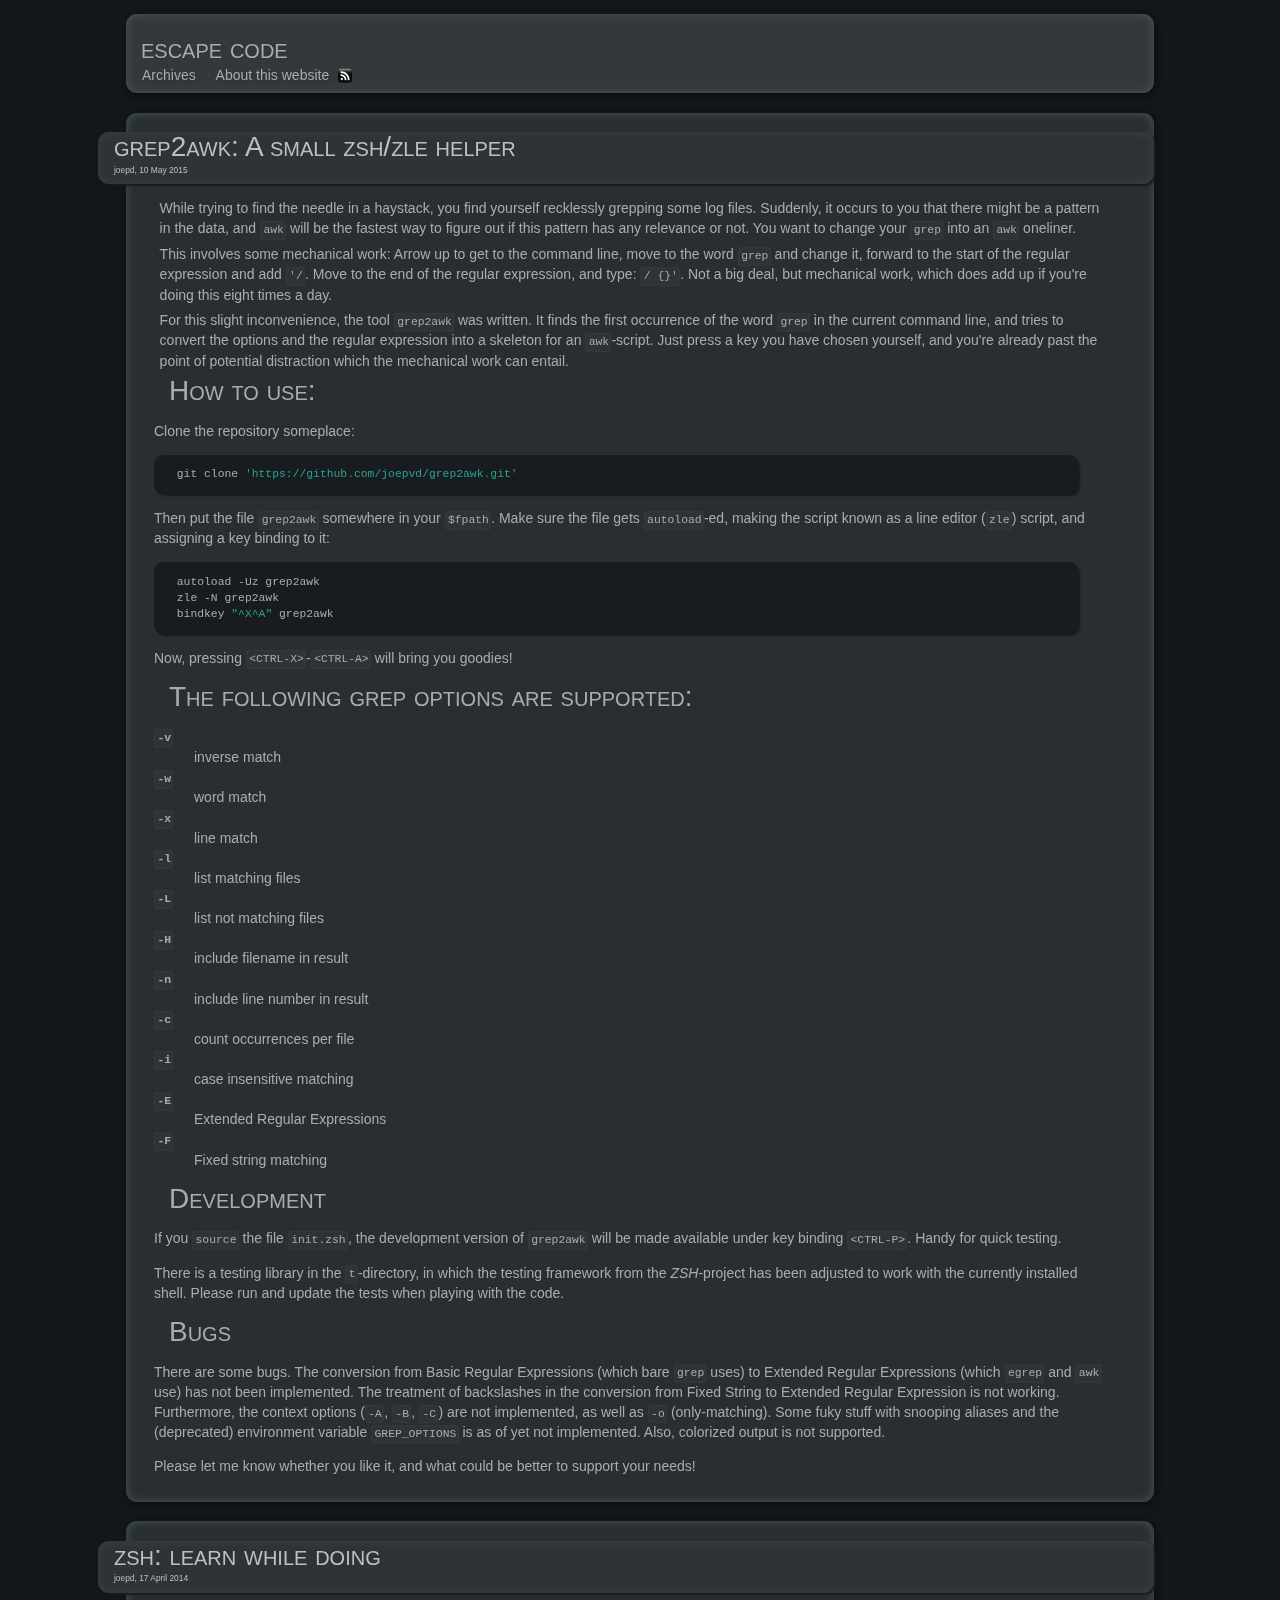
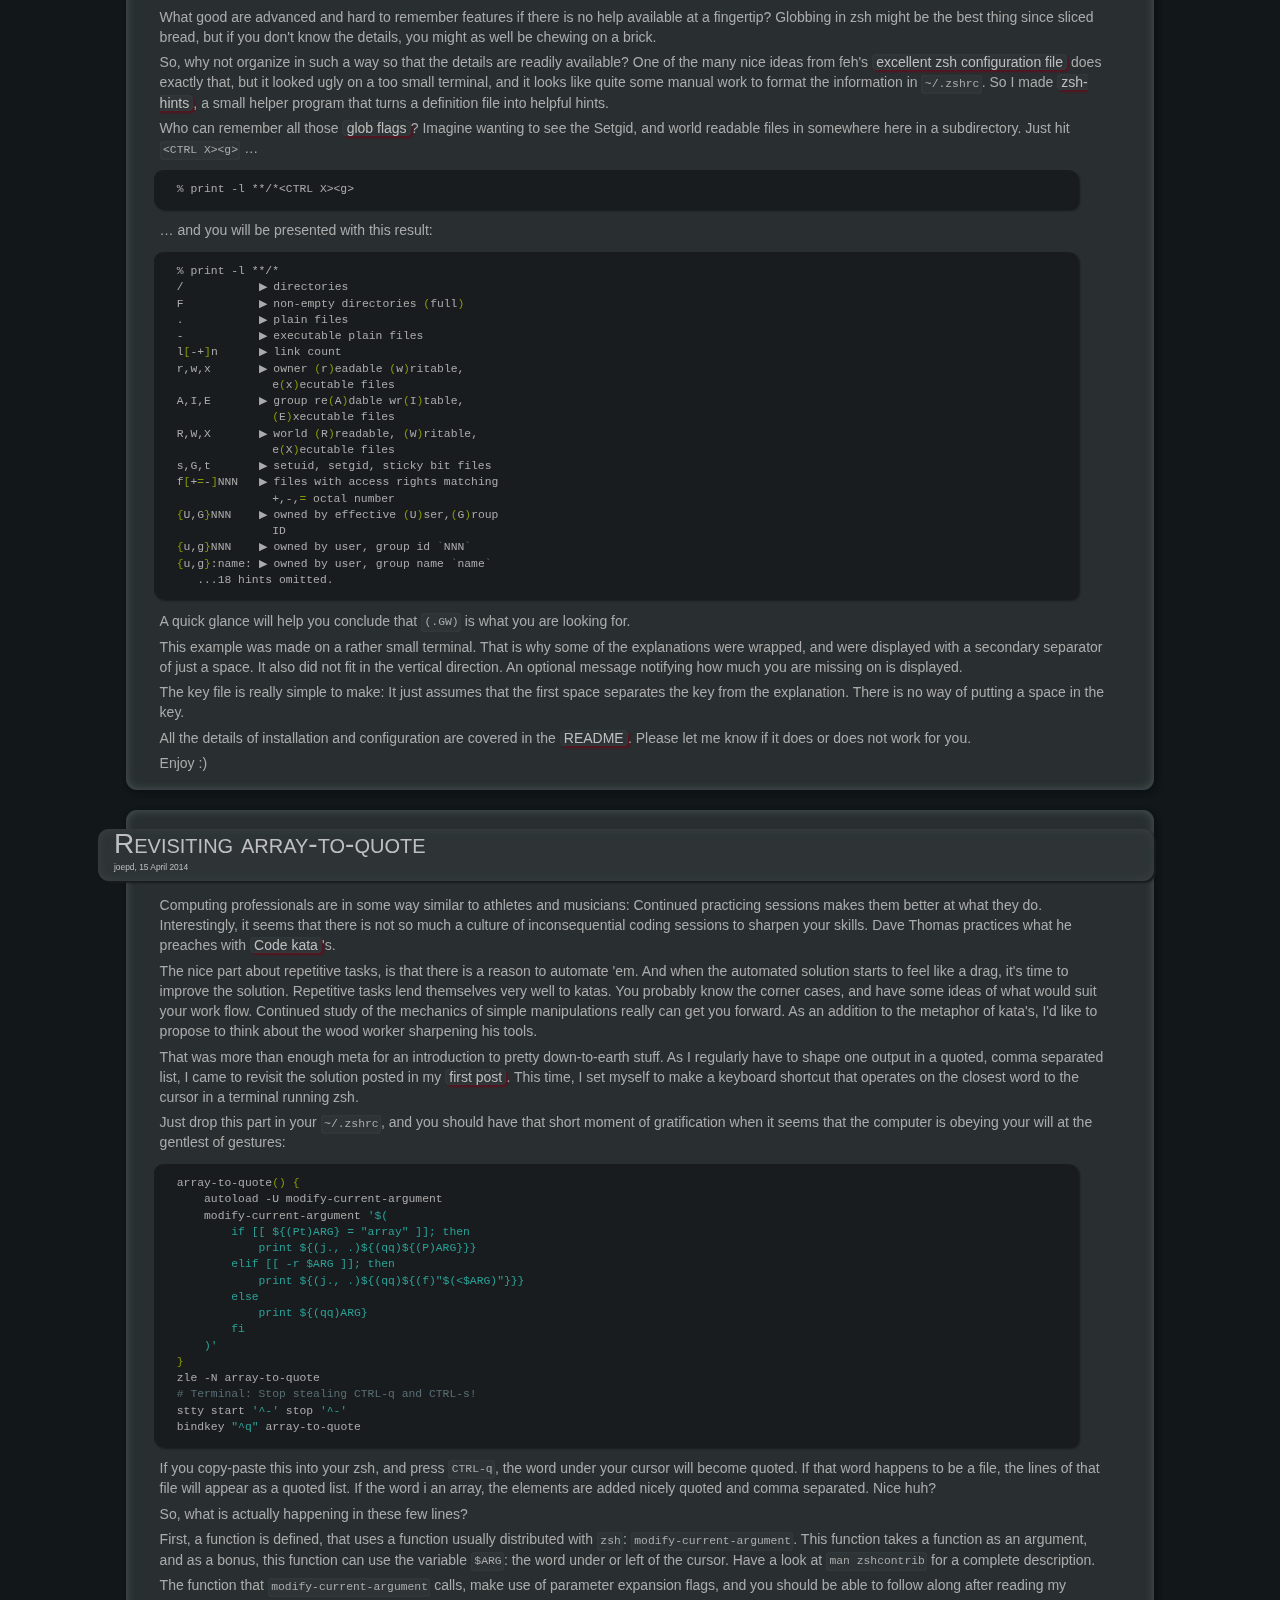
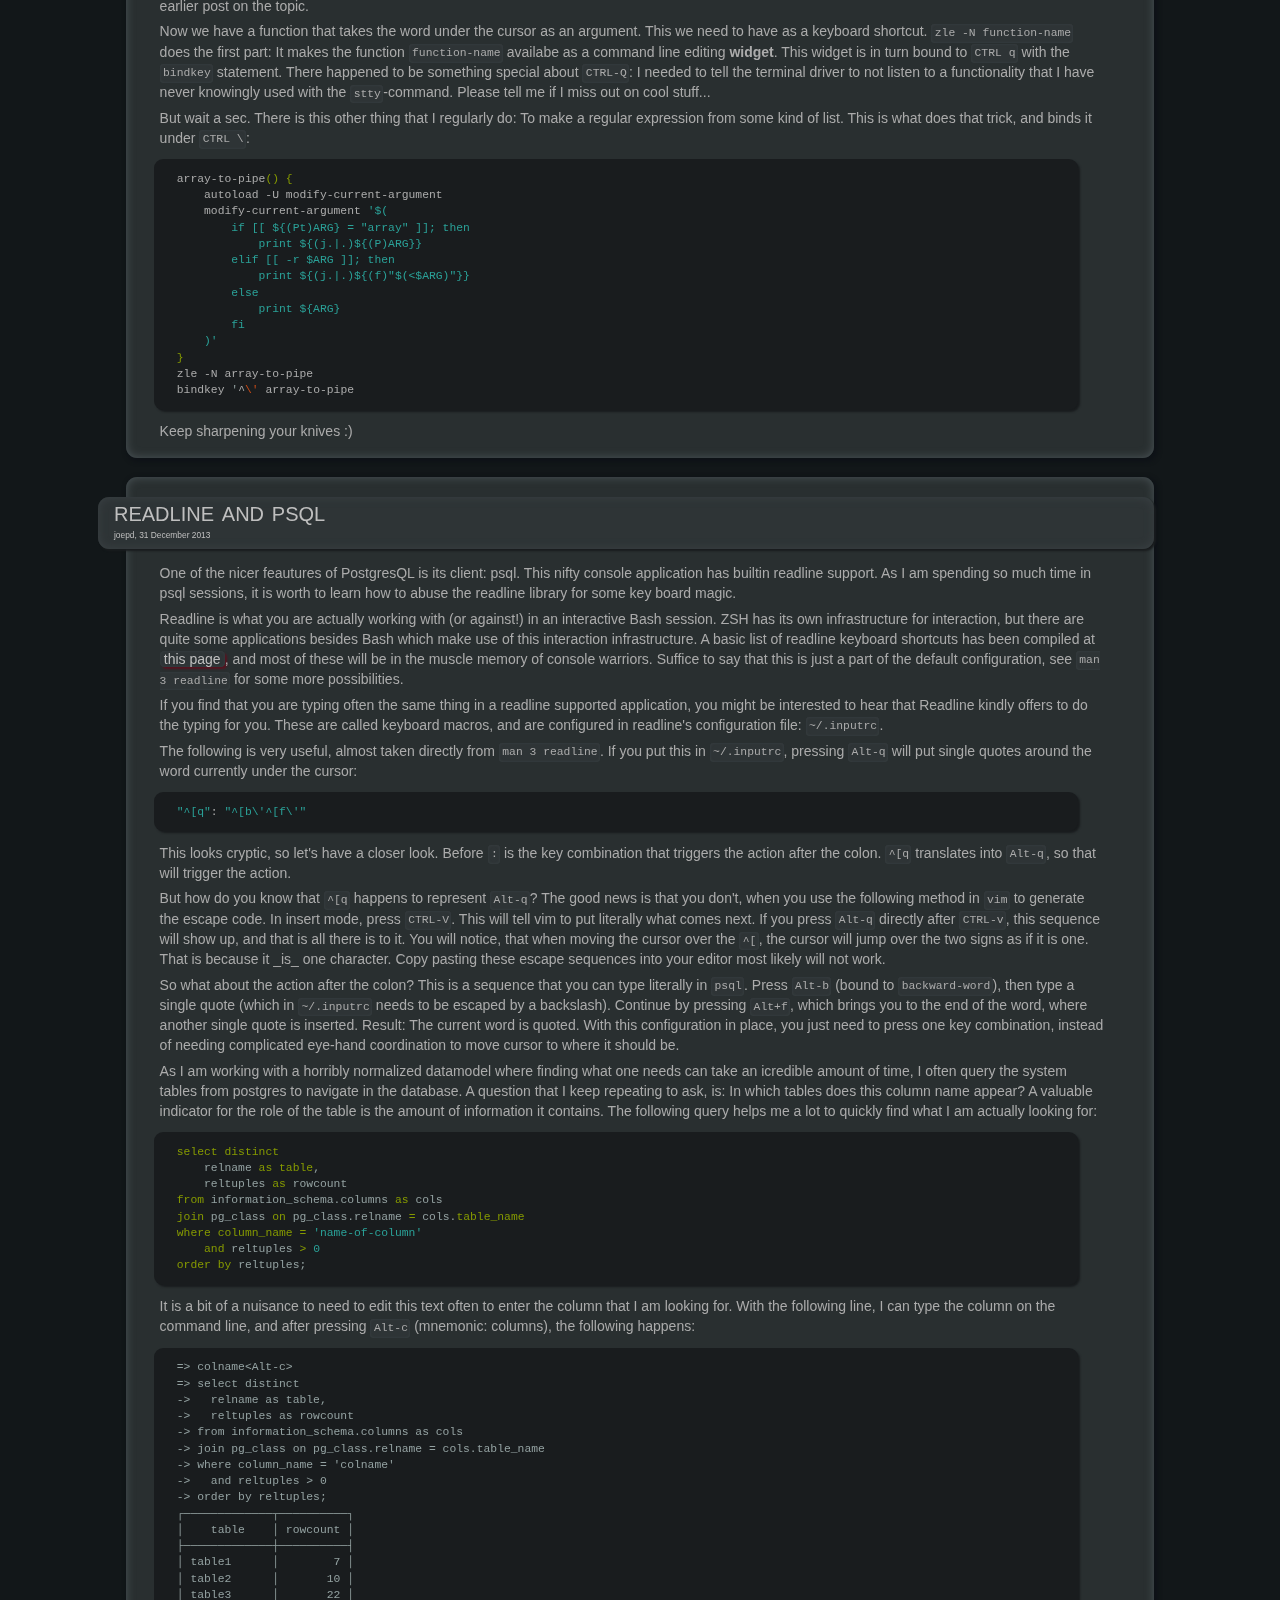
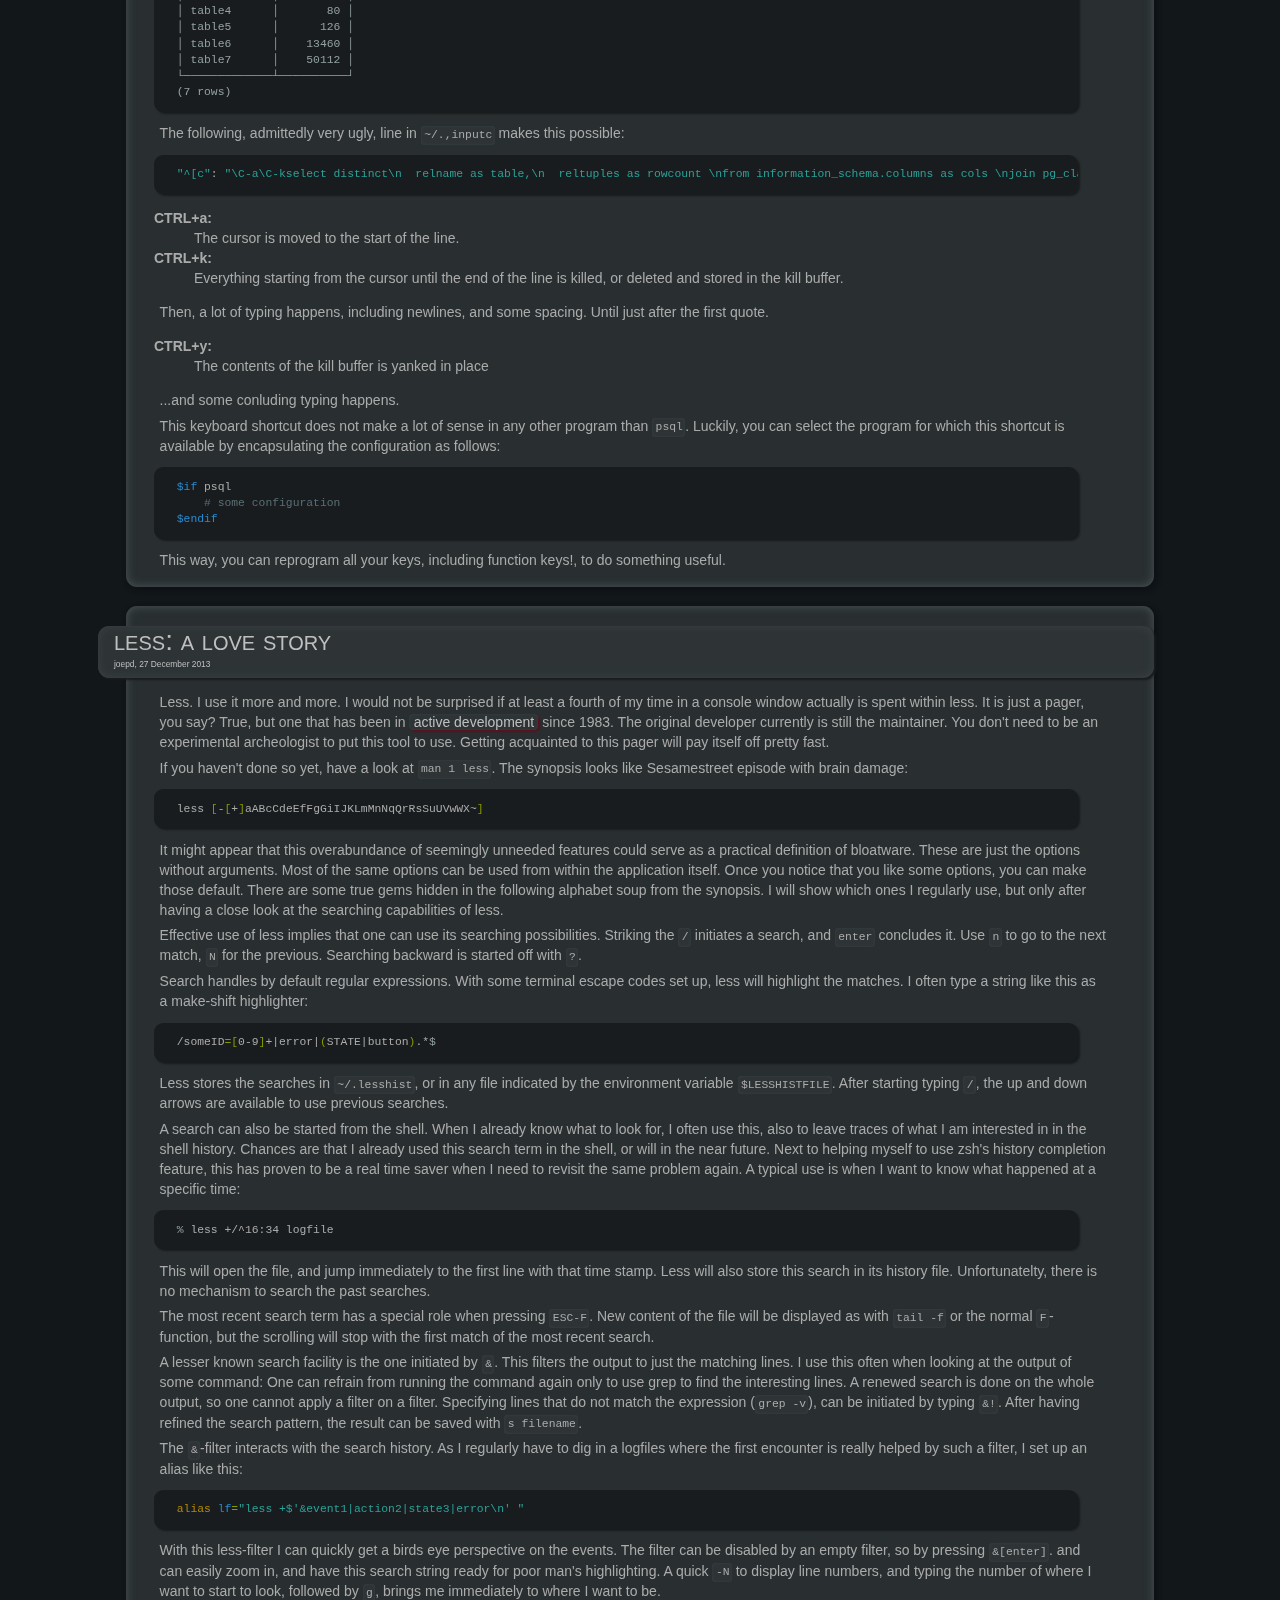
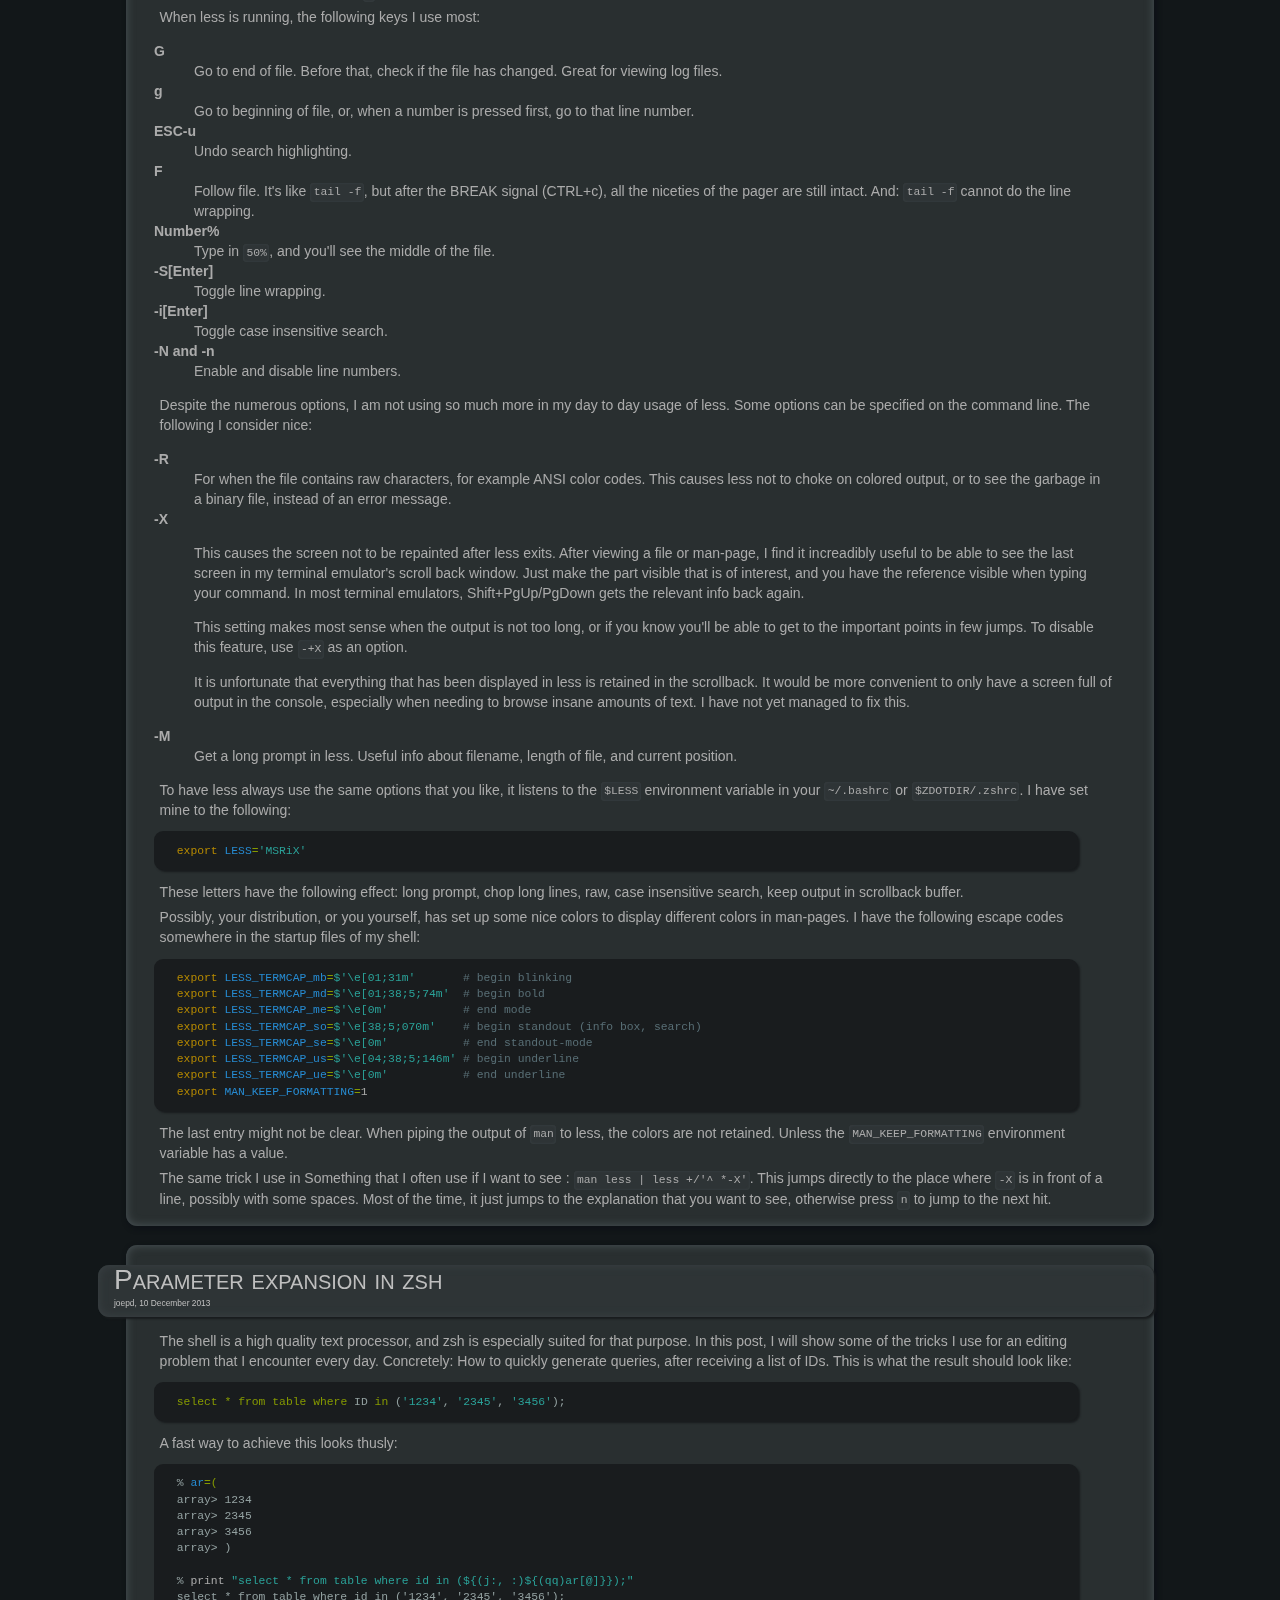
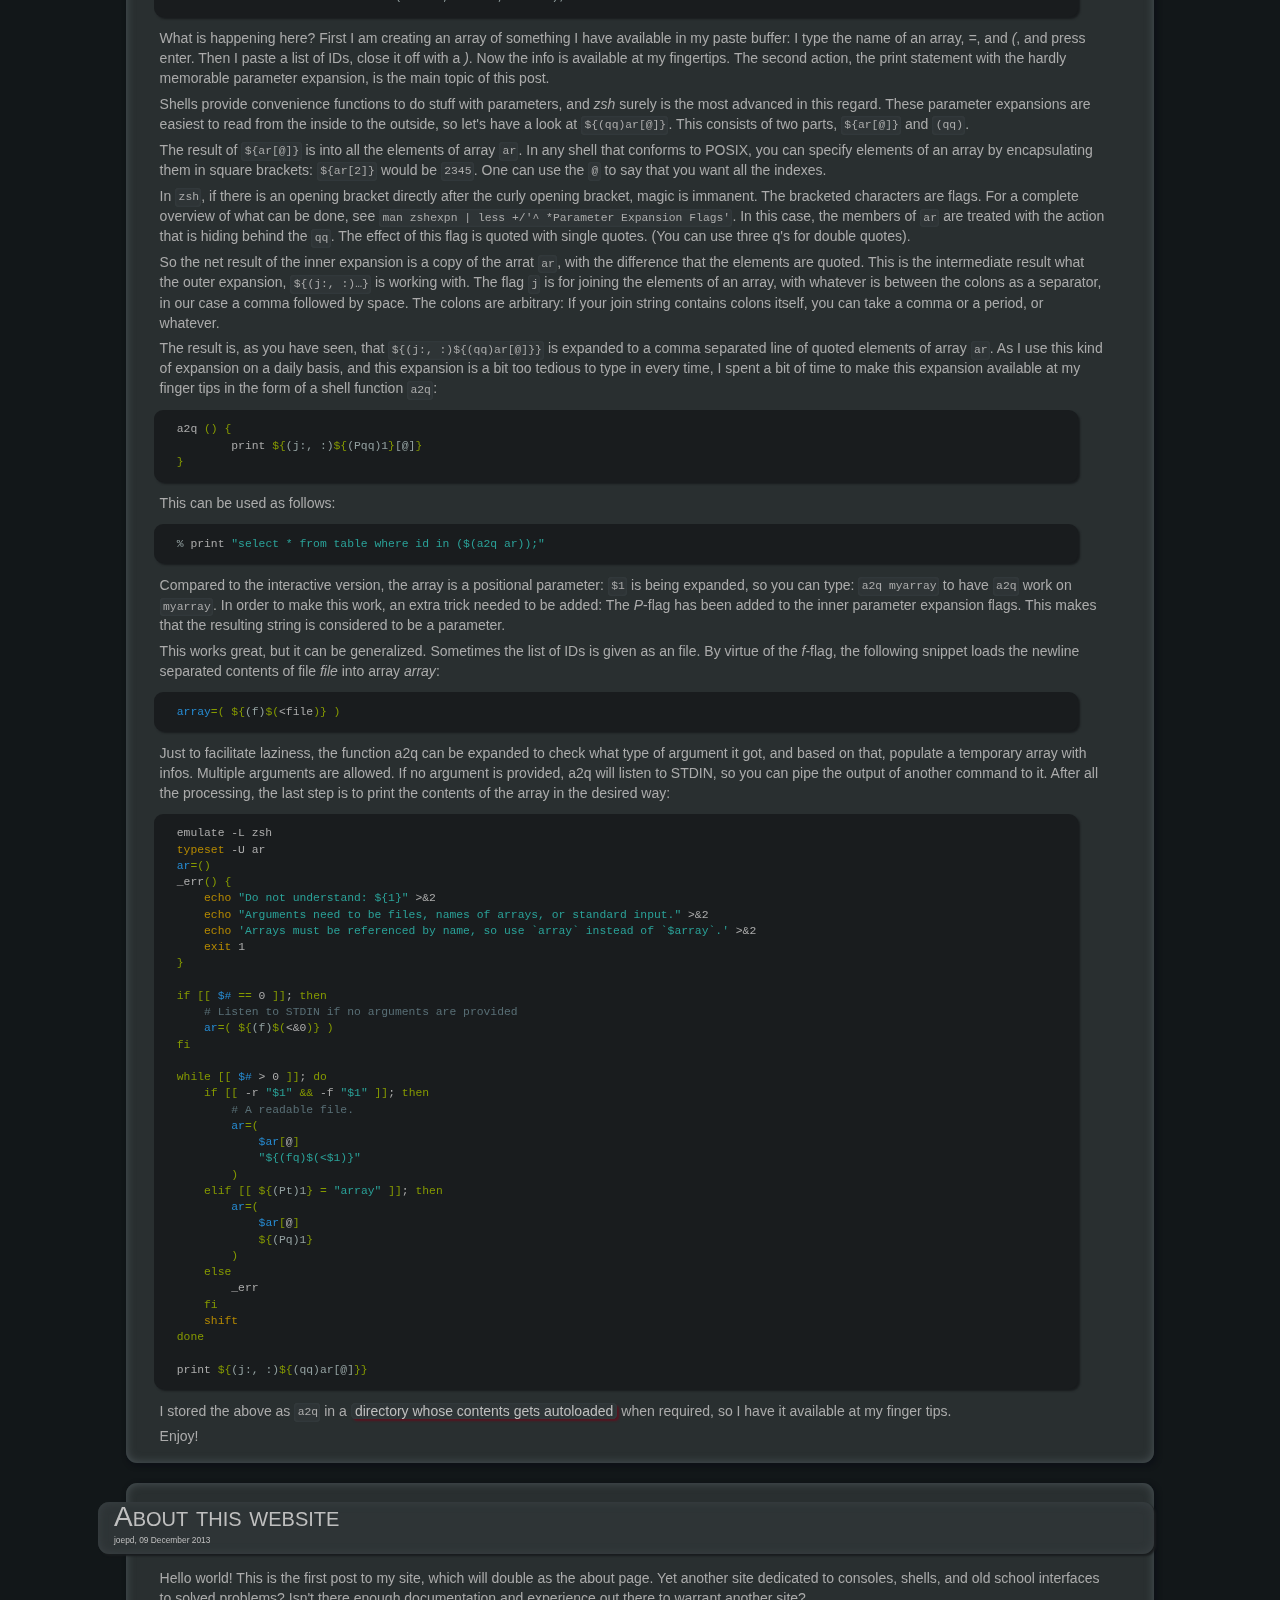
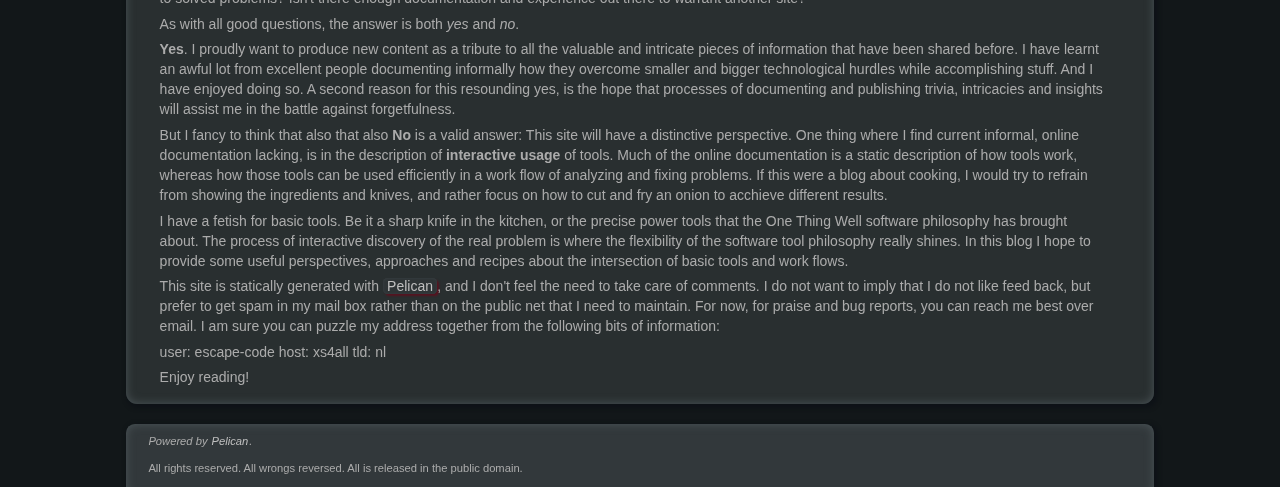
<file: index.html>
<!DOCTYPE html>
<html lang="en">
  <head>
    <meta charset="utf-8">
    <title>escape code</title>
    <link rel="stylesheet" href="http://joepvd.github.io/theme/css/main.css">
      <link href="http://joepvd.github.io/all.atom" type="application/atom+xml" rel="alternate" title="escape code Atom Feed" />
  </head>

  <body>
    <header> 
      <a href="http://joepvd.github.io/index.html" id=header>
        <h1>
          escape code         </h1>
      </a>
      <nav>
          <a class=nav href="http://joepvd.github.io/archives.html">Archives</a>
            <a class=nav href="http://joepvd.github.io/pages/about-this-website.html">About this website</a>
          <a href="http://joepvd.github.io/all.atom"
            type="application/atom+xml" rel="alternate" title="escape code
            Atom Feed">
            <img 
              src="http://joepvd.github.io/theme/images/icons/rss.png"
              alt="Atom feed" 
              width="20px"
              height="20px"
            />
          </a>
      </nav>
    </header>

        
  <section id="content" class="body">

        
        <article>
          <a class="title" href="http://joepvd.github.io/grep2awk-a-small-zshzle-helper.html">
            <h2>grep2awk: A small zsh/zle helper</h2>
            <p class=sub-header>
              joepd, 10 May 2015
            </p>
          </a> <!-- /"article-title --> 
          <p>While trying to find the needle in a haystack, you find yourself recklessly grepping some log files.  Suddenly, it occurs to you that there might be a pattern in the data, and <tt class="docutils literal">awk</tt> will be the fastest way to figure out if this pattern has any relevance or not.  You want to change your <tt class="docutils literal">grep</tt> into an <tt class="docutils literal">awk</tt> oneliner.</p>
<p>This involves some mechanical work: Arrow up to get to the command line, move to the word <tt class="docutils literal">grep</tt> and change it, forward to the start of the regular expression and add <tt class="docutils literal">'/</tt>. Move to the end of the regular expression, and type: <tt class="docutils literal">/ {}'</tt>.  Not a big deal, but mechanical work, which does add up if you're doing this eight times a day.</p>
<p>For this slight inconvenience, the tool <tt class="docutils literal">grep2awk</tt> was written. It finds the first occurrence of the word <tt class="docutils literal">grep</tt> in the current command line, and tries to convert the options and the regular expression into a skeleton for an <tt class="docutils literal">awk</tt>-script.  Just press a key you have chosen yourself, and you're already past the point of potential distraction which the mechanical work can entail.</p>
<div class="section" id="how-to-use">
<h2>How to use:</h2>
<p>Clone the repository someplace:</p>
<pre class="code sh literal-block">
git clone <span class="s1">'https://github.com/joepvd/grep2awk.git'</span>
</pre>
<p>Then put the file <tt class="docutils literal">grep2awk</tt> somewhere in your <tt class="docutils literal">$fpath</tt>.  Make sure the file gets <tt class="docutils literal">autoload</tt>-ed, making the script known as a line editor (<tt class="docutils literal">zle</tt>) script, and assigning a key binding to it:</p>
<pre class="code sh literal-block">
autoload -Uz grep2awk
zle -N grep2awk
bindkey <span class="s2">&quot;^X^A&quot;</span> grep2awk
</pre>
<p>Now, pressing <tt class="docutils literal"><span class="pre">&lt;CTRL-X&gt;</span></tt>-<tt class="docutils literal"><span class="pre">&lt;CTRL-A&gt;</span></tt> will bring you goodies!</p>
</div>
<div class="section" id="the-following-grep-options-are-supported">
<h2>The following grep options are supported:</h2>
<dl class="docutils">
<dt><tt class="docutils literal"><span class="pre">-v</span></tt></dt>
<dd>inverse match</dd>
<dt><tt class="docutils literal"><span class="pre">-w</span></tt></dt>
<dd>word match</dd>
<dt><tt class="docutils literal"><span class="pre">-x</span></tt></dt>
<dd>line match</dd>
<dt><tt class="docutils literal"><span class="pre">-l</span></tt></dt>
<dd>list matching files</dd>
<dt><tt class="docutils literal"><span class="pre">-L</span></tt></dt>
<dd>list not matching files</dd>
<dt><tt class="docutils literal"><span class="pre">-H</span></tt></dt>
<dd>include filename in result</dd>
<dt><tt class="docutils literal"><span class="pre">-n</span></tt></dt>
<dd>include line number in result</dd>
<dt><tt class="docutils literal"><span class="pre">-c</span></tt></dt>
<dd>count occurrences per file</dd>
<dt><tt class="docutils literal"><span class="pre">-i</span></tt></dt>
<dd>case insensitive matching</dd>
<dt><tt class="docutils literal"><span class="pre">-E</span></tt></dt>
<dd>Extended Regular Expressions</dd>
<dt><tt class="docutils literal"><span class="pre">-F</span></tt></dt>
<dd>Fixed string matching</dd>
</dl>
</div>
<div class="section" id="development">
<h2>Development</h2>
<p>If you <tt class="docutils literal">source</tt> the file <tt class="docutils literal">init.zsh</tt>, the development version of <tt class="docutils literal">grep2awk</tt> will be made available under key binding <tt class="docutils literal"><span class="pre">&lt;CTRL-P&gt;</span></tt>. Handy for quick testing.</p>
<p>There is a testing library in the <tt class="docutils literal">t</tt>-directory, in which the testing framework from the <cite>ZSH</cite>-project has been adjusted to work with the currently installed shell.  Please run and update the tests when playing with the code.</p>
</div>
<div class="section" id="bugs">
<h2>Bugs</h2>
<p>There are some bugs.  The conversion from Basic Regular Expressions (which bare <tt class="docutils literal">grep</tt> uses) to Extended Regular Expressions (which <tt class="docutils literal">egrep</tt> and <tt class="docutils literal">awk</tt> use) has not been implemented. The treatment of backslashes in the conversion from Fixed String to Extended Regular Expression is not working.  Furthermore, the context options (<tt class="docutils literal"><span class="pre">-A</span></tt>, <tt class="docutils literal"><span class="pre">-B</span></tt>, <tt class="docutils literal"><span class="pre">-C</span></tt>) are not implemented, as well as <tt class="docutils literal"><span class="pre">-o</span></tt> (only-matching). Some fuky stuff with snooping aliases and the (deprecated) environment variable <tt class="docutils literal">GREP_OPTIONS</tt> is as of yet not implemented. Also, colorized output is not supported.</p>
<p>Please let me know whether you like it, and what could be better to support your needs!</p>
</div>

        </article>
        
        <article>
          <a class="title" href="http://joepvd.github.io/zsh-learn-while-doing.html">
            <h2>zsh: learn while doing</h2>
            <p class=sub-header>
              joepd, 17 April 2014
            </p>
          </a> <!-- /"article-title --> 
          <p>What good are advanced and hard to remember features if there is no help available at a fingertip?  Globbing in zsh might be the best thing since sliced bread, but if you don't know the details, you might as well be chewing on a brick.</p>
<p>So, why not organize in such a way so that the details are readily available?  One of the many nice ideas from feh's <a class="reference external" href="http://git.plenz.com/configs/plain/.zsh/zshrc">excellent zsh configuration file</a> does exactly that, but it looked ugly on a too small terminal, and it looks like quite some manual work to format the information in <tt class="docutils literal"><span class="pre">~/.zshrc</span></tt>.  So I made <a class="reference external" href="https://github.com/joepvd/zsh-hints">zsh-hints</a>, a small helper program that turns a definition file into helpful hints.</p>
<p>Who can remember all those <a class="reference external" href="http://zsh.sourceforge.net/Doc/Release/Expansion.html#Glob-Operators">glob flags</a>?  Imagine wanting to see the Setgid, and world readable files in somewhere here in a subdirectory. Just hit <tt class="docutils literal">&lt;CTRL <span class="pre">X&gt;&lt;g&gt;</span></tt> …</p>
<pre class="code sh literal-block">
% print -l **/*&lt;CTRL X&gt;&lt;g&gt;
</pre>
<p>… and you will be presented with this result:</p>
<pre class="code sh literal-block">
% print -l **/*
/           ▶ directories
F           ▶ non-empty directories <span class="o">(</span>full<span class="o">)</span>
.           ▶ plain files
-           ▶ executable plain files
l<span class="o">[</span>-+<span class="o">]</span>n      ▶ link count
r,w,x       ▶ owner <span class="o">(</span>r<span class="o">)</span>eadable <span class="o">(</span>w<span class="o">)</span>ritable,
              e<span class="o">(</span>x<span class="o">)</span>ecutable files
A,I,E       ▶ group re<span class="o">(</span>A<span class="o">)</span>dable wr<span class="o">(</span>I<span class="o">)</span>table,
              <span class="o">(</span>E<span class="o">)</span>xecutable files
R,W,X       ▶ world <span class="o">(</span>R<span class="o">)</span>readable, <span class="o">(</span>W<span class="o">)</span>ritable,
              e<span class="o">(</span>X<span class="o">)</span>ecutable files
s,G,t       ▶ setuid, setgid, sticky bit files
f<span class="o">[</span>+<span class="o">=</span>-<span class="o">]</span>NNN   ▶ files with access rights matching
              +,-,<span class="o">=</span> octal number
<span class="o">{</span>U,G<span class="o">}</span>NNN    ▶ owned by effective <span class="o">(</span>U<span class="o">)</span>ser,<span class="o">(</span>G<span class="o">)</span>roup
              ID
<span class="o">{</span>u,g<span class="o">}</span>NNN    ▶ owned by user, group id <span class="sb">`</span>NNN<span class="sb">`</span>
<span class="o">{</span>u,g<span class="o">}</span>:name: ▶ owned by user, group name <span class="sb">`</span>name<span class="sb">`</span>
   ...18 hints omitted.
</pre>
<p>A quick glance will help you conclude that <tt class="docutils literal">(.GW)</tt> is what you are looking for.</p>
<p>This example was made on a rather small terminal.  That is why some of the explanations were wrapped, and were displayed with a secondary separator of just a space. It also did not fit in the vertical direction.  An optional message notifying how much you are missing on is displayed.</p>
<p>The key file is really simple to make: It just assumes that the first space separates the key from the explanation. There is no way of putting a space in the key.</p>
<p>All the details of installation and configuration are covered in the <a class="reference external" href="https://github.com/joepvd/zsh-hints">README</a>. Please let me know if it does or does not work for you.</p>
<p>Enjoy :)</p>

        </article>
        
        <article>
          <a class="title" href="http://joepvd.github.io/revisiting-array-to-quote.html">
            <h2>Revisiting array-to-quote</h2>
            <p class=sub-header>
              joepd, 15 April 2014
            </p>
          </a> <!-- /"article-title --> 
          <p>Computing professionals are in some way similar to athletes and musicians: Continued practicing sessions makes them better at what they do.  Interestingly, it seems that there is not so much a culture of inconsequential coding sessions to sharpen your skills.  Dave Thomas practices what he preaches with <a class="reference external" href="http://codekata.com">Code kata</a>'s.</p>
<p>The nice part about repetitive tasks, is that there is a reason to automate 'em.  And when the automated solution starts to feel like a drag, it's time to improve the solution.  Repetitive tasks lend themselves very well to katas.  You probably know the corner cases, and have some ideas of what would suit your work flow.  Continued study of the mechanics of simple manipulations really can get you forward.  As an addition to the metaphor of kata's, I'd like to propose to think about the wood worker sharpening his tools.</p>
<p>That was more than enough meta for an introduction to pretty down-to-earth stuff.  As I regularly have to shape one output in a quoted, comma separated list, I came to revisit the solution posted in my <a class="reference external" href="http://joepvd.github.io/parameter-expansion-in-zsh.html">first post</a>.  This time, I set myself to make a keyboard shortcut that operates on the closest word to the cursor in a terminal running zsh.</p>
<p>Just drop this part in your <tt class="docutils literal"><span class="pre">~/.zshrc</span></tt>, and you should have that short moment of gratification when it seems that the computer is obeying your will at the gentlest of gestures:</p>
<pre class="code sh literal-block">
array-to-quote<span class="o">()</span> <span class="o">{</span>
    autoload -U modify-current-argument
    modify-current-argument <span class="s1">'$(
        if [[ ${(Pt)ARG} = &quot;array&quot; ]]; then
            print ${(j., .)${(qq)${(P)ARG}}}
        elif [[ -r $ARG ]]; then
            print ${(j., .)${(qq)${(f)&quot;$(&lt;$ARG)&quot;}}}
        else
            print ${(qq)ARG}
        fi
    )'</span>
<span class="o">}</span>
zle -N array-to-quote
<span class="c"># Terminal: Stop stealing CTRL-q and CTRL-s!
</span>stty start <span class="s1">'^-'</span> stop <span class="s1">'^-'</span>
bindkey <span class="s2">&quot;^q&quot;</span> array-to-quote
</pre>
<p>If you copy-paste this into your zsh, and press <tt class="docutils literal"><span class="pre">CTRL-q</span></tt>, the word under your cursor will become quoted. If that word happens to be a file, the lines of that file will appear as a quoted list.  If the word i an array, the elements are added nicely quoted and comma separated.  Nice huh?</p>
<p>So, what is actually happening in these few lines?</p>
<p>First, a function is defined, that uses a function usually distributed with <tt class="docutils literal">zsh</tt>: <tt class="docutils literal"><span class="pre">modify-current-argument</span></tt>.  This function takes a function as an argument, and as a bonus, this function can use the variable <tt class="docutils literal">$ARG</tt>: the word under or left of the cursor.  Have a look at <tt class="docutils literal">man zshcontrib</tt> for a complete description.</p>
<p>The function that <tt class="docutils literal"><span class="pre">modify-current-argument</span></tt> calls, make use of parameter expansion flags, and you should be able to follow along after reading my earlier post on the topic.</p>
<p>Now we have a function that takes the word under the cursor as an argument.  This we need to have as a keyboard shortcut.  <tt class="docutils literal">zle <span class="pre">-N</span> <span class="pre">function-name</span></tt> does the first part: It makes the function <tt class="docutils literal"><span class="pre">function-name</span></tt> availabe as a command line editing <strong>widget</strong>.  This widget is in turn bound to <tt class="docutils literal">CTRL q</tt> with the <tt class="docutils literal">bindkey</tt> statement.  There happened to be something special about <tt class="docutils literal"><span class="pre">CTRL-Q</span></tt>:  I needed to tell the terminal driver to not listen to a functionality that I have never knowingly used with the <tt class="docutils literal">stty</tt>-command.  Please tell me if I miss out on cool stuff...</p>
<p>But wait a sec.  There is this other thing that I regularly do:  To make a regular expression from some kind of list.  This is what does that trick, and binds it under <tt class="docutils literal">CTRL \</tt>:</p>
<pre class="code sh literal-block">
array-to-pipe<span class="o">()</span> <span class="o">{</span>
    autoload -U modify-current-argument
    modify-current-argument <span class="s1">'$(
        if [[ ${(Pt)ARG} = &quot;array&quot; ]]; then
            print ${(j.|.)${(P)ARG}}
        elif [[ -r $ARG ]]; then
            print ${(j.|.)${(f)&quot;$(&lt;$ARG)&quot;}}
        else
            print ${ARG}
        fi
    )'</span>
<span class="o">}</span>
zle -N array-to-pipe
bindkey <span class="err">'</span>^<span class="se">\'</span> array-to-pipe
</pre>
<p>Keep sharpening your knives :)</p>

        </article>
        
        <article>
          <a class="title" href="http://joepvd.github.io/readline-and-psql.html">
            <h2>readline and psql</h2>
            <p class=sub-header>
              joepd, 31 December 2013
            </p>
          </a> <!-- /"article-title --> 
          <p>One of the nicer feautures of PostgresQL is its client: psql.  This nifty console application has builtin readline support.  As I am spending so much time in psql sessions, it is worth to learn how to abuse the readline library for some key board magic.</p>
<p>Readline is what you are actually working with (or against!) in an interactive Bash session. ZSH has its own infrastructure for interaction, but there are quite some applications besides Bash which make use of this interaction infrastructure.  A basic list of readline keyboard shortcuts has been compiled at <a class="reference external" href="http://www.bigsmoke.us/readline/shortcuts">this page</a>, and most of these will be in the muscle memory of console warriors.  Suffice to say that this is just a part of the default configuration, see <tt class="docutils literal">man 3 readline</tt> for some more possibilities.</p>
<p>If you find that you are typing often the same thing in a readline supported application, you might be interested to hear that Readline kindly offers to do the typing for you.   These are called keyboard macros, and are configured in readline's configuration file: <tt class="docutils literal"><span class="pre">~/.inputrc</span></tt>.</p>
<p>The following is very useful, almost taken directly from <tt class="docutils literal">man 3 readline</tt>. If you put this in <tt class="docutils literal"><span class="pre">~/.inputrc</span></tt>, pressing <tt class="docutils literal"><span class="pre">Alt-q</span></tt> will put single quotes around the word currently under the cursor:</p>
<pre class="code sh literal-block">
<span class="s2">&quot;^[q&quot;</span>: <span class="s2">&quot;^[b\'^[f\'&quot;</span>
</pre>
<p>This looks cryptic, so let's have a closer look.  Before <tt class="docutils literal">:</tt> is the key combination that triggers the action after the colon. <tt class="docutils literal">^[q</tt> translates into <tt class="docutils literal"><span class="pre">Alt-q</span></tt>, so that will trigger the action.</p>
<p>But how do you know that <tt class="docutils literal">^[q</tt> happens to represent <tt class="docutils literal"><span class="pre">Alt-q</span></tt>?  The good news is that you don't, when you use the following method in <tt class="docutils literal">vim</tt> to generate the escape code.  In insert mode, press <tt class="docutils literal"><span class="pre">CTRL-V</span></tt>. This will tell vim to put literally what comes next.  If you press <tt class="docutils literal"><span class="pre">Alt-q</span></tt> directly after <tt class="docutils literal"><span class="pre">CTRL-v</span></tt>, this sequence will show up, and that is all there is to it.  You will notice, that when moving the cursor over the <tt class="docutils literal">^[</tt>, the cursor will jump over the two signs as if it is one.  That is because it _is_ one character.  Copy pasting these escape sequences into your editor most likely will not work.</p>
<p>So what about the action after the colon? This is a sequence that you can type literally in <tt class="docutils literal">psql</tt>.  Press <tt class="docutils literal"><span class="pre">Alt-b</span></tt> (bound to <tt class="docutils literal"><span class="pre">backward-word</span></tt>), then type a single quote (which in <tt class="docutils literal"><span class="pre">~/.inputrc</span></tt> needs to be escaped by a backslash).  Continue by pressing <tt class="docutils literal">Alt+f</tt>, which brings you to the end of the word, where another single quote is inserted.  Result:  The current word is quoted.  With this configuration in place, you just need to press one key combination, instead of needing complicated eye-hand coordination to move cursor to where it should be.</p>
<p>As I am working with a horribly normalized datamodel where finding what one needs can take an icredible amount of time, I often query the system tables from postgres to navigate in the database.  A question that I keep repeating to ask, is: In which tables does this column name appear? A valuable indicator for the role of the table is the amount of information it contains.  The following query helps me a lot to quickly find what I am actually looking for:</p>
<pre class="code sql literal-block">
<span class="k">select</span> <span class="k">distinct</span>
    <span class="n">relname</span> <span class="k">as</span> <span class="k">table</span><span class="p">,</span>
    <span class="n">reltuples</span> <span class="k">as</span> <span class="n">rowcount</span>
<span class="k">from</span> <span class="n">information_schema</span><span class="p">.</span><span class="n">columns</span> <span class="k">as</span> <span class="n">cols</span>
<span class="k">join</span> <span class="n">pg_class</span> <span class="k">on</span> <span class="n">pg_class</span><span class="p">.</span><span class="n">relname</span> <span class="o">=</span> <span class="n">cols</span><span class="p">.</span><span class="k">table_name</span>
<span class="k">where</span> <span class="k">column_name</span> <span class="o">=</span> <span class="s1">'name-of-column'</span>
    <span class="k">and</span> <span class="n">reltuples</span> <span class="o">&gt;</span> <span class="mi">0</span>
<span class="k">order</span> <span class="k">by</span> <span class="n">reltuples</span><span class="p">;</span>
</pre>
<p>It is a bit of a nuisance to need to edit this text often to enter the column that I am looking for. With the following line, I can type the column on the command line, and after pressing <tt class="docutils literal"><span class="pre">Alt-c</span></tt> (mnemonic: columns), the following happens:</p>
<pre class="code console literal-block">
<span class="go">=&gt; colname&lt;Alt-c&gt;
=&gt; select distinct
-&gt;   relname as table,
-&gt;   reltuples as rowcount
-&gt; from information_schema.columns as cols
-&gt; join pg_class on pg_class.relname = cols.table_name
-&gt; where column_name = 'colname'
-&gt;   and reltuples &gt; 0
-&gt; order by reltuples;
┌─────────────┬──────────┐
│    table    │ rowcount │
├─────────────┼──────────┤
│ table1      │        7 │
│ table2      │       10 │
│ table3      │       22 │
│ table4      │       80 │
│ table5      │      126 │
│ table6      │    13460 │
│ table7      │    50112 │
└─────────────┴──────────┘
(7 rows)</span>
</pre>
<p>The following, admittedly very ugly, line in <tt class="docutils literal"><span class="pre">~/.,inputc</span></tt> makes this possible:</p>
<div class="highlight"><pre><span class="s2">&quot;^[c&quot;</span>: <span class="s2">&quot;\C-a\C-kselect distinct\n  relname as table,\n  reltuples as rowcount \nfrom information_schema.columns as cols \njoin pg_class on pg_class.relname = cols.table_name \nwhere column_name = &#39;\C-y&#39;\n  and reltuples &gt; 0 \norder by reltuples;\n&quot;</span>
</pre></div>
<dl class="docutils">
<dt>CTRL+a:</dt>
<dd>The cursor is moved to the start of the line.</dd>
<dt>CTRL+k:</dt>
<dd>Everything starting from the cursor until the end of the line is killed, or deleted and stored in the kill buffer.</dd>
</dl>
<p>Then, a lot of typing happens, including newlines, and some spacing. Until just after the first quote.</p>
<dl class="docutils">
<dt>CTRL+y:</dt>
<dd>The contents of the kill buffer is yanked in place</dd>
</dl>
<p>...and some conluding typing happens.</p>
<p>This keyboard shortcut does not make a lot of sense in any other program than <tt class="docutils literal">psql</tt>. Luckily, you can select the program for which this shortcut is available by encapsulating the configuration as follows:</p>
<pre class="code sh literal-block">
<span class="nv">$if</span> psql
    <span class="c"># some configuration
</span><span class="nv">$endif</span>
</pre>
<p>This way, you can reprogram all your keys, including function keys!, to do something useful.</p>

        </article>
        
        <article>
          <a class="title" href="http://joepvd.github.io/less-a-love-story.html">
            <h2>less: a love story</h2>
            <p class=sub-header>
              joepd, 27 December 2013
            </p>
          </a> <!-- /"article-title --> 
          <p>Less. I use it more and more.  I would not be surprised if at least a fourth of my time in a console window actually is spent within less.  It is just a pager, you say?  True, but one that has been in <a class="reference external" href="http://www.greenwoodsoftware.com/less/index.html">active development</a> since 1983. The original developer currently is still the maintainer.  You don't need to be an experimental archeologist to put this tool to use. Getting acquainted to this pager will pay itself off pretty fast.</p>
<p>If you haven't done so yet, have a look at <tt class="docutils literal">man 1 less</tt>. The synopsis looks like Sesamestreet episode with brain damage:</p>
<pre class="code sh literal-block">
less <span class="o">[</span>-<span class="o">[</span>+<span class="o">]</span>aABcCdeEfFgGiIJKLmMnNqQrRsSuUVwWX~<span class="o">]</span>
</pre>
<p>It might appear that this overabundance of seemingly unneeded features could serve as a practical definition of bloatware.  These are just the options without arguments. Most of the same options can be used from within the application itself. Once you notice that you like some options, you can make those default.  There are some true gems hidden in the following alphabet soup from the synopsis. I will show which ones I regularly use, but only after having a close look at the searching capabilities of less.</p>
<p>Effective use of less implies that one can use its searching possibilities.  Striking the <tt class="docutils literal">/</tt> initiates a search, and <tt class="docutils literal">enter</tt> concludes it.  Use <tt class="docutils literal">n</tt> to go to the next match, <tt class="docutils literal">N</tt> for the previous.  Searching backward is started off with <tt class="docutils literal">?</tt>.</p>
<p>Search handles by default regular expressions.  With some terminal escape codes set up, less will highlight the matches.  I often type a string like this as a make-shift highlighter:</p>
<pre class="code sh literal-block">
/someID<span class="o">=[</span>0-9<span class="o">]</span>+|error|<span class="o">(</span>STATE|button<span class="o">)</span>.*<span class="err">$</span>
</pre>
<p>Less stores the searches in <tt class="docutils literal"><span class="pre">~/.lesshist</span></tt>, or in any file indicated by the environment variable <tt class="docutils literal">$LESSHISTFILE</tt>.  After starting typing <tt class="docutils literal">/</tt>, the up and down arrows are available to use previous searches.</p>
<p>A search can also be started from the shell.  When I already know what to look for, I often use this, also to leave traces of what I am interested in in the shell history.  Chances are that I already used this search term in the shell, or will in the near future.  Next to helping myself to use zsh's history completion feature, this has proven to be a real time saver when I need to revisit the same problem again.  A typical use is when I want to know what happened at a specific time:</p>
<pre class="code console literal-block">
<span class="gp">%</span> less +/^16:34 logfile
</pre>
<p>This will open the file, and jump immediately to the first line with that time stamp.  Less will also store this search in its history file.  Unfortunatelty, there is no mechanism to search the past searches.</p>
<p>The most recent search term has a special role when pressing <tt class="docutils literal"><span class="pre">ESC-F</span></tt>.  New content of the file will be displayed as with <tt class="docutils literal">tail <span class="pre">-f</span></tt> or the normal <tt class="docutils literal">F</tt>-function, but the scrolling will stop with the first match of the most recent search.</p>
<p>A lesser known search facility is the one initiated by <tt class="docutils literal">&amp;</tt>. This filters the output to just the matching lines.  I use this often when looking at the output of some command:  One can refrain from running the command again only to use grep to find the interesting lines.  A renewed search is done on the whole output, so one cannot apply a filter on a filter.  Specifying lines that do not match the expression (<tt class="docutils literal">grep <span class="pre">-v</span></tt>), can be initiated by typing <tt class="docutils literal">&amp;!</tt>.  After having refined the search pattern, the result can be saved with <tt class="docutils literal">s filename</tt>.</p>
<p>The <tt class="docutils literal">&amp;</tt>-filter interacts with the search history.  As I regularly have to dig in a logfiles where the first encounter is really helped by such a filter, I set up an alias like this:</p>
<pre class="code sh literal-block">
<span class="nb">alias </span><span class="nv">lf</span><span class="o">=</span><span class="s2">&quot;less +$'&amp;event1|action2|state3|error\n' &quot;</span>
</pre>
<p>With this less-filter I can quickly get a birds eye perspective on the events.  The filter can be disabled by an empty filter, so by pressing <tt class="docutils literal">&amp;[enter]</tt>. and can easily zoom in, and have this search string ready for poor man's highlighting.  A quick <tt class="docutils literal"><span class="pre">-N</span></tt> to display line numbers, and typing the number of where I want to start to look, followed by <tt class="docutils literal">g</tt>, brings me immediately to where I want to be.</p>
<p>When less is running, the following keys I use most:</p>
<dl class="docutils">
<dt>G</dt>
<dd>Go to end of file. Before that, check if the file has changed. Great for viewing log files.</dd>
<dt>g</dt>
<dd>Go to beginning of file, or, when a number is pressed first, go to that line number.</dd>
<dt>ESC-u</dt>
<dd>Undo search highlighting.</dd>
<dt>F</dt>
<dd>Follow file. It's like <tt class="docutils literal">tail <span class="pre">-f</span></tt>, but after the BREAK signal (CTRL+c), all the niceties of the pager are still intact.  And: <tt class="docutils literal">tail <span class="pre">-f</span></tt> cannot do the line wrapping.</dd>
<dt>Number%</dt>
<dd>Type in <tt class="docutils literal">50%</tt>, and you'll see the middle of the file.</dd>
<dt>-S[Enter]</dt>
<dd>Toggle line wrapping.</dd>
<dt>-i[Enter]</dt>
<dd>Toggle case insensitive search.</dd>
<dt>-N and -n</dt>
<dd>Enable and disable line numbers.</dd>
</dl>
<p>Despite the numerous options, I am not using so much more in my day to day usage of less.  Some options can be specified on the command line.  The following I consider nice:</p>
<dl class="docutils">
<dt>-R</dt>
<dd>For when the file contains raw characters, for example ANSI color codes. This causes less not to choke on colored output, or to see the garbage in a binary file, instead of an error message.</dd>
<dt>-X</dt>
<dd><p class="first">This causes the screen not to be repainted after less exits. After viewing a file or man-page, I find it increadibly useful to be able to see the last screen in my terminal emulator's scroll back window.  Just make the part visible that is of interest, and you have the reference visible when typing your command.  In most terminal emulators, Shift+PgUp/PgDown gets the relevant info back again.</p>
<p>This setting makes most sense when the output is not too long, or if you know you'll be able to get to the important points in few jumps.  To disable this feature, use <tt class="docutils literal"><span class="pre">-+X</span></tt> as an option.</p>
<p class="last">It is unfortunate that everything that has been displayed in less is retained in the scrollback. It would be more convenient to only have a screen full of output in the console, especially when needing to browse insane amounts of text.  I have not yet managed to fix this.</p>
</dd>
<dt>-M</dt>
<dd>Get a long prompt in less. Useful info about filename, length of file, and current position.</dd>
</dl>
<p>To have less always use the same options that you like, it listens to the <tt class="docutils literal">$LESS</tt> environment variable in your <tt class="docutils literal"><span class="pre">~/.bashrc</span></tt> or <tt class="docutils literal"><span class="pre">$ZDOTDIR/.zshrc</span></tt>.  I have set mine to the following:</p>
<pre class="code sh literal-block">
<span class="nb">export </span><span class="nv">LESS</span><span class="o">=</span><span class="s1">'MSRiX'</span>
</pre>
<p>These letters have the following effect: long prompt, chop long lines, raw, case insensitive search, keep output in scrollback buffer.</p>
<p>Possibly, your distribution, or you yourself, has set up some nice colors to display different colors in man-pages.  I have the following escape codes somewhere in the startup files of my shell:</p>
<pre class="code sh literal-block">
<span class="nb">export </span><span class="nv">LESS_TERMCAP_mb</span><span class="o">=</span><span class="s1">$'\e[01;31m'</span>       <span class="c"># begin blinking
</span><span class="nb">export </span><span class="nv">LESS_TERMCAP_md</span><span class="o">=</span><span class="s1">$'\e[01;38;5;74m'</span>  <span class="c"># begin bold
</span><span class="nb">export </span><span class="nv">LESS_TERMCAP_me</span><span class="o">=</span><span class="s1">$'\e[0m'</span>           <span class="c"># end mode
</span><span class="nb">export </span><span class="nv">LESS_TERMCAP_so</span><span class="o">=</span><span class="s1">$'\e[38;5;070m'</span>    <span class="c"># begin standout (info box, search)
</span><span class="nb">export </span><span class="nv">LESS_TERMCAP_se</span><span class="o">=</span><span class="s1">$'\e[0m'</span>           <span class="c"># end standout-mode
</span><span class="nb">export </span><span class="nv">LESS_TERMCAP_us</span><span class="o">=</span><span class="s1">$'\e[04;38;5;146m'</span> <span class="c"># begin underline
</span><span class="nb">export </span><span class="nv">LESS_TERMCAP_ue</span><span class="o">=</span><span class="s1">$'\e[0m'</span>           <span class="c"># end underline
</span><span class="nb">export </span><span class="nv">MAN_KEEP_FORMATTING</span><span class="o">=</span>1
</pre>
<p>The last entry might not be clear.  When piping the output of <tt class="docutils literal">man</tt> to less, the colors are not retained. Unless the <tt class="docutils literal">MAN_KEEP_FORMATTING</tt> environment variable has a value.</p>
<p>The same trick I use in Something that I often use if I want to see : <tt class="docutils literal">man less | less <span class="pre">+/'^</span> <span class="pre">*-X'</span></tt>. This jumps directly to the place where <tt class="docutils literal"><span class="pre">-X</span></tt> is in front of a line, possibly with some spaces. Most of the time, it just jumps to the explanation that you want to see, otherwise press <tt class="docutils literal">n</tt> to jump to the next hit.</p>

        </article>
        
        <article>
          <a class="title" href="http://joepvd.github.io/parameter-expansion-in-zsh.html">
            <h2>Parameter expansion in zsh</h2>
            <p class=sub-header>
              joepd, 10 December 2013
            </p>
          </a> <!-- /"article-title --> 
          <p>The shell is a high quality text processor, and zsh is especially suited for that purpose.  In this post, I will show some of the tricks I use for an editing problem that I encounter every day.  Concretely: How to quickly generate queries, after receiving a list of IDs.  This is what the result should look like:</p>
<pre class="code sql literal-block">
<span class="k">select</span> <span class="o">*</span> <span class="k">from</span> <span class="k">table</span> <span class="k">where</span> <span class="n">ID</span> <span class="k">in</span> <span class="p">(</span><span class="s1">'1234'</span><span class="p">,</span> <span class="s1">'2345'</span><span class="p">,</span> <span class="s1">'3456'</span><span class="p">);</span>
</pre>
<p>A fast way to achieve this looks thusly:</p>
<pre class="code console literal-block">
<span class="gp">%</span> <span class="nv">ar</span><span class="o">=(</span>
<span class="go">array&gt; 1234
array&gt; 2345
array&gt; 3456
array&gt; )

</span><span class="gp">%</span> print <span class="s2">&quot;select * from table where id in (${(j:, :)${(qq)ar[&#64;]}});&quot;</span>
<span class="go">select * from table where id in ('1234', '2345', '3456');</span>
</pre>
<p>What is happening here? First I am creating an array of something I have available in my paste buffer: I type the name of an array, <cite>=</cite>, and <cite>(</cite>, and press enter. Then I paste a list of IDs, close it off with a <cite>)</cite>. Now the info is available at my fingertips. The second action, the print statement with the hardly memorable parameter expansion, is the main topic of this post.</p>
<p>Shells provide convenience functions to do stuff with parameters, and <cite>zsh</cite> surely is the most advanced in this regard.  These parameter expansions are easiest to read from the inside to the outside, so let's have a look at <tt class="docutils literal"><span class="pre">${(qq)ar[&#64;]}</span></tt>.  This consists of two parts, <tt class="docutils literal"><span class="pre">${ar[&#64;]}</span></tt> and <tt class="docutils literal">(qq)</tt>.</p>
<p>The result of <tt class="docutils literal"><span class="pre">${ar[&#64;]}</span></tt> is into all the elements of array <tt class="docutils literal">ar</tt>.  In any shell that conforms to POSIX, you can specify elements of an array by encapsulating them in square brackets: <tt class="docutils literal">${ar[2]}</tt> would be <tt class="docutils literal">2345</tt>.  One can use the <tt class="docutils literal">&#64;</tt> to say that you want all the indexes.</p>
<p>In <tt class="docutils literal">zsh</tt>, if there is an opening bracket directly after the curly opening bracket, magic is immanent.  The bracketed characters are flags.  For a complete overview of what can be done, see <tt class="docutils literal">man zshexpn | less <span class="pre">+/'^</span> *Parameter Expansion Flags'</tt>. In this case, the members of <tt class="docutils literal">ar</tt> are treated with the action that is hiding behind the <tt class="docutils literal">qq</tt>.  The effect of this flag is quoted with single quotes.  (You can use three q's for double quotes).</p>
<p>So the net result of the inner expansion is a copy of the arrat <tt class="docutils literal">ar</tt>, with the difference that the elements are quoted.  This is the intermediate result what the outer expansion, <tt class="docutils literal"><span class="pre">${(j:,</span> <span class="pre">:)…}</span></tt> is working with.  The flag <tt class="docutils literal">j</tt> is for joining the elements of an array, with whatever is between the colons as a separator, in our case a comma followed by space. The colons are arbitrary: If your join string contains colons itself, you can take a comma or a period, or whatever.</p>
<p>The result is, as you have seen, that <tt class="docutils literal"><span class="pre">${(j:,</span> <span class="pre">:)${(qq)ar[&#64;]}}</span></tt> is expanded to a comma separated line of quoted elements of array <tt class="docutils literal">ar</tt>.  As I use this kind of expansion on a daily basis, and this expansion is a bit too tedious to type in every time, I spent a bit of time to make this expansion available at my finger tips in the form of a shell function <tt class="docutils literal">a2q</tt>:</p>
<pre class="code sh literal-block">
a2q <span class="o">()</span> <span class="o">{</span>
        print <span class="k">${</span><span class="p">(j:, :)</span><span class="k">${</span><span class="p">(Pqq)1</span><span class="k">}</span><span class="p">[&#64;]</span><span class="k">}</span>
<span class="o">}</span>
</pre>
<p>This can be used as follows:</p>
<pre class="code console literal-block">
<span class="gp">%</span> print <span class="s2">&quot;select * from table where id in ($(a2q ar));&quot;</span>
</pre>
<p>Compared to the interactive version, the array is a positional parameter: <tt class="docutils literal">$1</tt> is being expanded, so you can type: <tt class="docutils literal">a2q myarray</tt> to have <tt class="docutils literal">a2q</tt> work on <tt class="docutils literal">myarray</tt>. In order to make this work, an extra trick needed to be added:  The <cite>P</cite>-flag has been added to the inner parameter expansion flags. This makes that the resulting string is considered to be a parameter.</p>
<p>This works great, but it can be generalized.  Sometimes the list of IDs is given as an file.  By virtue of the <cite>f</cite>-flag, the following snippet loads the newline separated contents of file <cite>file</cite> into array <cite>array</cite>:</p>
<pre class="code sh literal-block">
<span class="nv">array</span><span class="o">=(</span> <span class="k">${</span><span class="p">(f)</span><span class="k">$(</span>&lt;file<span class="k">)}</span> <span class="o">)</span>
</pre>
<p>Just to facilitate laziness, the function a2q can be expanded to check what type of argument it got, and based on that, populate a temporary array with infos. Multiple arguments are allowed. If no argument is provided, a2q will listen to STDIN, so you can pipe the output of another command to it. After all the processing, the last step is to print the contents of the array in the desired way:</p>
<pre class="code sh literal-block">
emulate -L zsh
<span class="nb">typeset</span> -U ar
<span class="nv">ar</span><span class="o">=()</span>
_err<span class="o">()</span> <span class="o">{</span>
    <span class="nb">echo</span> <span class="s2">&quot;Do not understand: ${1}&quot;</span> &gt;&amp;2
    <span class="nb">echo</span> <span class="s2">&quot;Arguments need to be files, names of arrays, or standard input.&quot;</span> &gt;&amp;2
    <span class="nb">echo</span> <span class="s1">'Arrays must be referenced by name, so use `array` instead of `$array`.'</span> &gt;&amp;2
    <span class="nb">exit </span>1
<span class="o">}</span>

<span class="k">if</span> <span class="o">[[</span> <span class="nv">$# </span><span class="o">==</span> 0 <span class="o">]]</span>; <span class="k">then</span>
    <span class="c"># Listen to STDIN if no arguments are provided
</span>    <span class="nv">ar</span><span class="o">=(</span> <span class="k">${</span><span class="p">(f)</span><span class="k">$(</span>&lt;&amp;0<span class="k">)}</span> <span class="o">)</span>
<span class="k">fi

while</span> <span class="o">[[</span> <span class="nv">$# </span>&gt; 0 <span class="o">]]</span>; <span class="k">do
    if</span> <span class="o">[[</span> -r <span class="s2">&quot;$1&quot;</span> <span class="o">&amp;&amp;</span> -f <span class="s2">&quot;$1&quot;</span> <span class="o">]]</span>; <span class="k">then</span>
        <span class="c"># A readable file.
</span>        <span class="nv">ar</span><span class="o">=(</span>
            <span class="nv">$ar</span><span class="o">[</span>&#64;<span class="o">]</span>
            <span class="s2">&quot;${(fq)$(&lt;$1)}&quot;</span>
        <span class="o">)</span>
    <span class="k">elif</span> <span class="o">[[</span> <span class="k">${</span><span class="p">(Pt)1</span><span class="k">}</span> <span class="o">=</span> <span class="s2">&quot;array&quot;</span> <span class="o">]]</span>; <span class="k">then
        </span><span class="nv">ar</span><span class="o">=(</span>
            <span class="nv">$ar</span><span class="o">[</span>&#64;<span class="o">]</span>
            <span class="k">${</span><span class="p">(Pq)1</span><span class="k">}</span>
        <span class="o">)</span>
    <span class="k">else
        </span>_err
    <span class="k">fi
    </span><span class="nb">shift
</span><span class="k">done

</span>print <span class="k">${</span><span class="p">(j:, :)</span><span class="k">${</span><span class="p">(qq)ar[&#64;]</span><span class="k">}}</span>
</pre>
<p>I stored the above as <tt class="docutils literal">a2q</tt> in a <a class="reference external" href="http://zsh.sourceforge.net/Doc/Release/Functions.html#Autoloading-Functions">directory whose contents gets autoloaded</a> when required, so I have it available at my finger tips.</p>
<p>Enjoy!</p>

        </article>
        
        <article>
          <a class="title" href="http://joepvd.github.io/about-this-website.html">
            <h2>About this website</h2>
            <p class=sub-header>
              joepd, 09 December 2013
            </p>
          </a> <!-- /"article-title --> 
          <p>Hello world! This is the first post to my site, which will double as the about page.  Yet another site dedicated to consoles, shells, and old school interfaces to solved problems?  Isn't there enough documentation and experience out there to warrant another site?</p>
<p>As with all good questions, the answer is both <em>yes</em> and <em>no</em>.</p>
<p><strong>Yes</strong>.  I proudly want to produce new content as a tribute to all the valuable and intricate pieces of information that have been shared before.  I have learnt an awful lot from excellent people documenting informally how they overcome smaller and bigger technological hurdles while accomplishing stuff.  And I have enjoyed doing so.  A second reason for this resounding yes, is the hope that processes of documenting and publishing trivia, intricacies and insights will assist me in the battle against forgetfulness.</p>
<p>But I fancy to think that also that also <strong>No</strong> is a valid answer:  This site will have a distinctive perspective.  One thing where I find current informal, online documentation lacking, is in the description of <strong>interactive usage</strong> of tools.  Much of the online documentation is a static description of how tools work, whereas how those tools can be used efficiently in a work flow of analyzing and fixing problems.  If this were a blog about cooking, I would try to refrain from showing the ingredients and knives, and rather focus on how to cut and fry an onion to acchieve different results.</p>
<p>I have a fetish for basic tools.  Be it a sharp knife in the kitchen, or the precise power tools that the One Thing Well software philosophy has brought about.  The process of interactive discovery of the real problem is where the flexibility of the software tool philosophy really shines.  In this blog I hope to provide some useful perspectives, approaches and recipes about the intersection of basic tools and work flows.</p>
<p>This site is statically generated with <a class="reference external" href="http://getpelican.com">Pelican</a>, and I don't feel the need to take care of comments.  I do not want to imply that I do not like feed back, but prefer to get spam in my mail box rather than on the public net that I need to maintain.  For now, for praise and bug reports, you can reach me best over email. I am sure you can puzzle my address together from the following bits of information:</p>
<p>user: escape-code
host: xs4all
tld: nl</p>
<p>Enjoy reading!</p>

        </article>
  </section>

    <footer>
      <address id="about" class="vcard body">
        Powered by <a href="http://getpelican.com/">Pelican</a>. 
      </address><!-- /#about -->

      <p>
      All rights reserved. All wrongs reversed. All is released in the public
      domain. 
      </p>
    </footer>
  </body>
</html>
</file>
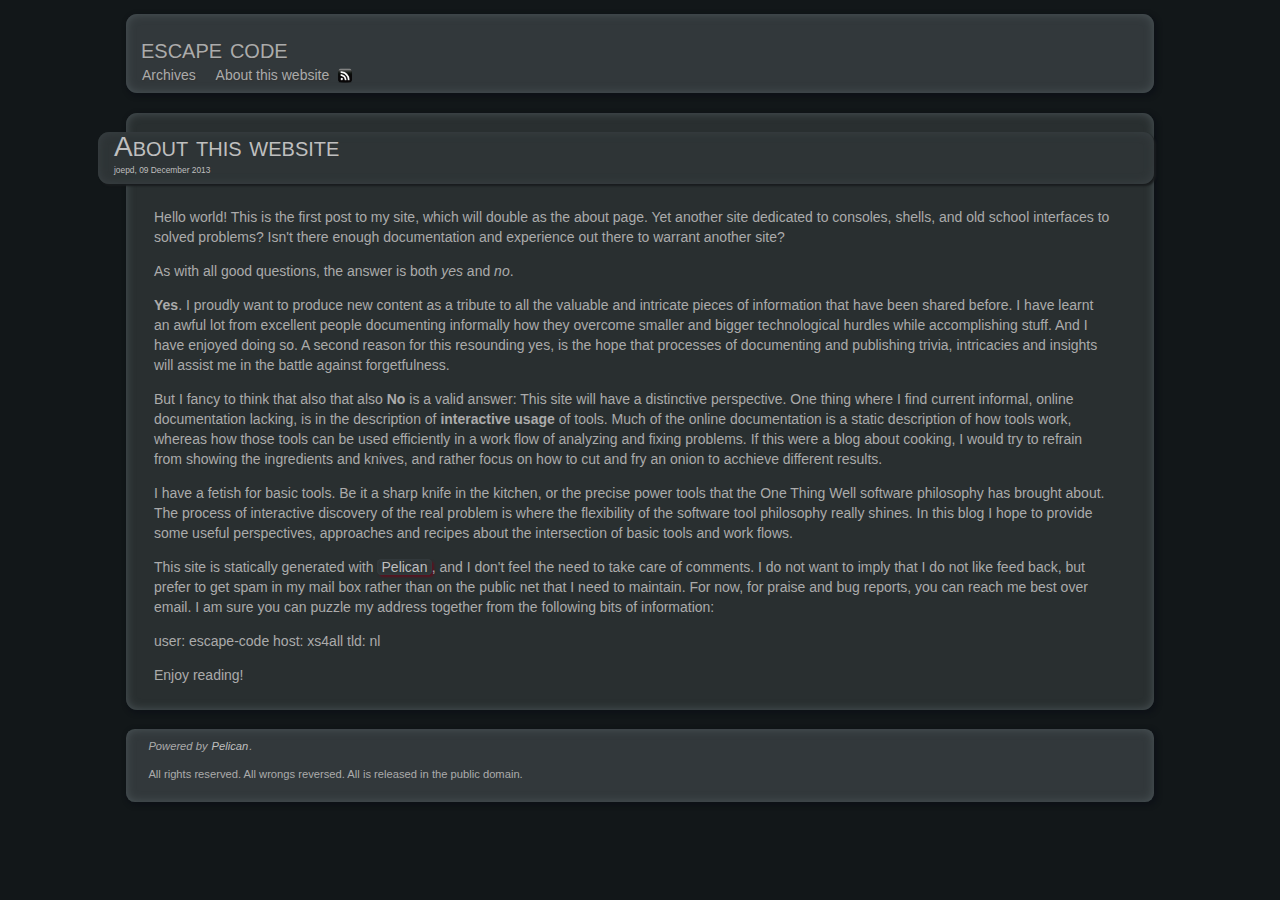
<file: about-this-website.html>
<!DOCTYPE html>
<html lang="en">
  <head>
    <meta charset="utf-8">
    <title>About this website</title>
    <link rel="stylesheet" href="http://joepvd.github.io/theme/css/main.css">
      <link href="http://joepvd.github.io/all.atom" type="application/atom+xml" rel="alternate" title="escape code Atom Feed" />
  </head>

  <body>
    <header> 
      <a href="http://joepvd.github.io/index.html" id=header>
        <h1>
          escape code         </h1>
      </a>
      <nav>
          <a class=nav href="http://joepvd.github.io/archives.html">Archives</a>
            <a class=nav href="http://joepvd.github.io/pages/about-this-website.html">About this website</a>
          <a href="http://joepvd.github.io/all.atom"
            type="application/atom+xml" rel="alternate" title="escape code
            Atom Feed">
            <img 
              src="http://joepvd.github.io/theme/images/icons/rss.png"
              alt="Atom feed" 
              width="20px"
              height="20px"
            />
          </a>
      </nav>
    </header>

<section id="content" class="body">
  <article>
    <a          class="title"
                href="http://joepvd.github.io/about-this-website.html" 
                rel="bookmark" 
                title="Permalink to About this website">
      <h2>About this website</h2>
      <p class=sub-header>
        joepd, 09 December 2013
      </p>
    </a> <!-- /.article-title -->
    <div class="content">
      <p>Hello world! This is the first post to my site, which will double as the about page.  Yet another site dedicated to consoles, shells, and old school interfaces to solved problems?  Isn't there enough documentation and experience out there to warrant another site?</p>
<p>As with all good questions, the answer is both <em>yes</em> and <em>no</em>.</p>
<p><strong>Yes</strong>.  I proudly want to produce new content as a tribute to all the valuable and intricate pieces of information that have been shared before.  I have learnt an awful lot from excellent people documenting informally how they overcome smaller and bigger technological hurdles while accomplishing stuff.  And I have enjoyed doing so.  A second reason for this resounding yes, is the hope that processes of documenting and publishing trivia, intricacies and insights will assist me in the battle against forgetfulness.</p>
<p>But I fancy to think that also that also <strong>No</strong> is a valid answer:  This site will have a distinctive perspective.  One thing where I find current informal, online documentation lacking, is in the description of <strong>interactive usage</strong> of tools.  Much of the online documentation is a static description of how tools work, whereas how those tools can be used efficiently in a work flow of analyzing and fixing problems.  If this were a blog about cooking, I would try to refrain from showing the ingredients and knives, and rather focus on how to cut and fry an onion to acchieve different results.</p>
<p>I have a fetish for basic tools.  Be it a sharp knife in the kitchen, or the precise power tools that the One Thing Well software philosophy has brought about.  The process of interactive discovery of the real problem is where the flexibility of the software tool philosophy really shines.  In this blog I hope to provide some useful perspectives, approaches and recipes about the intersection of basic tools and work flows.</p>
<p>This site is statically generated with <a class="reference external" href="http://getpelican.com">Pelican</a>, and I don't feel the need to take care of comments.  I do not want to imply that I do not like feed back, but prefer to get spam in my mail box rather than on the public net that I need to maintain.  For now, for praise and bug reports, you can reach me best over email. I am sure you can puzzle my address together from the following bits of information:</p>
<p>user: escape-code
host: xs4all
tld: nl</p>
<p>Enjoy reading!</p>

    </div>
  </article>
</section>

    <footer>
      <address id="about" class="vcard body">
        Powered by <a href="http://getpelican.com/">Pelican</a>. 
      </address><!-- /#about -->

      <p>
      All rights reserved. All wrongs reversed. All is released in the public
      domain. 
      </p>
    </footer>
  </body>
</html>
</file>
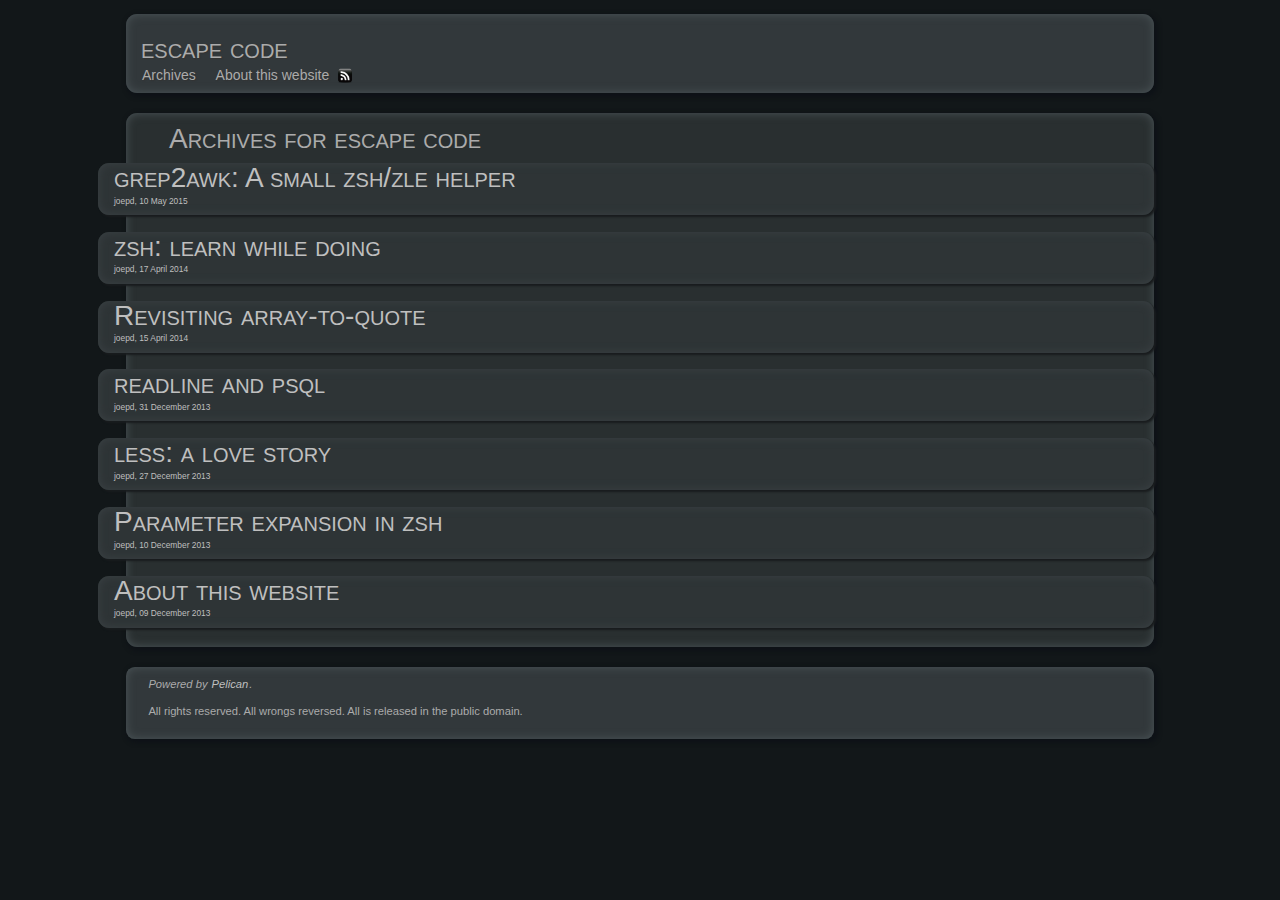
<file: archives.html>
<!DOCTYPE html>
<html lang="en">
  <head>
    <meta charset="utf-8">
    <title>escape code</title>
    <link rel="stylesheet" href="http://joepvd.github.io/theme/css/main.css">
      <link href="http://joepvd.github.io/all.atom" type="application/atom+xml" rel="alternate" title="escape code Atom Feed" />
  </head>

  <body>
    <header> 
      <a href="http://joepvd.github.io/index.html" id=header>
        <h1>
          escape code         </h1>
      </a>
      <nav>
          <a class=nav href="http://joepvd.github.io/archives.html">Archives</a>
            <a class=nav href="http://joepvd.github.io/pages/about-this-website.html">About this website</a>
          <a href="http://joepvd.github.io/all.atom"
            type="application/atom+xml" rel="alternate" title="escape code
            Atom Feed">
            <img 
              src="http://joepvd.github.io/theme/images/icons/rss.png"
              alt="Atom feed" 
              width="20px"
              height="20px"
            />
          </a>
      </nav>
    </header>

<section id="content" class="body">
    <div class=archive-bg>
      <h1>Archives for escape code</h1>
        <a class="archive-fg" href="http://joepvd.github.io/grep2awk-a-small-zshzle-helper.html">
          <h2>grep2awk: A small zsh/zle helper</h2>
          <p class=sub-header>
            joepd, 10 May 2015
          </p>
        </a>
        <a class="archive-fg" href="http://joepvd.github.io/zsh-learn-while-doing.html">
          <h2>zsh: learn while doing</h2>
          <p class=sub-header>
            joepd, 17 April 2014
          </p>
        </a>
        <a class="archive-fg" href="http://joepvd.github.io/revisiting-array-to-quote.html">
          <h2>Revisiting array-to-quote</h2>
          <p class=sub-header>
            joepd, 15 April 2014
          </p>
        </a>
        <a class="archive-fg" href="http://joepvd.github.io/readline-and-psql.html">
          <h2>readline and psql</h2>
          <p class=sub-header>
            joepd, 31 December 2013
          </p>
        </a>
        <a class="archive-fg" href="http://joepvd.github.io/less-a-love-story.html">
          <h2>less: a love story</h2>
          <p class=sub-header>
            joepd, 27 December 2013
          </p>
        </a>
        <a class="archive-fg" href="http://joepvd.github.io/parameter-expansion-in-zsh.html">
          <h2>Parameter expansion in zsh</h2>
          <p class=sub-header>
            joepd, 10 December 2013
          </p>
        </a>
        <a class="archive-fg" href="http://joepvd.github.io/about-this-website.html">
          <h2>About this website</h2>
          <p class=sub-header>
            joepd, 09 December 2013
          </p>
        </a>
    </div>
</section>

    <footer>
      <address id="about" class="vcard body">
        Powered by <a href="http://getpelican.com/">Pelican</a>. 
      </address><!-- /#about -->

      <p>
      All rights reserved. All wrongs reversed. All is released in the public
      domain. 
      </p>
    </footer>
  </body>
</html>
</file>
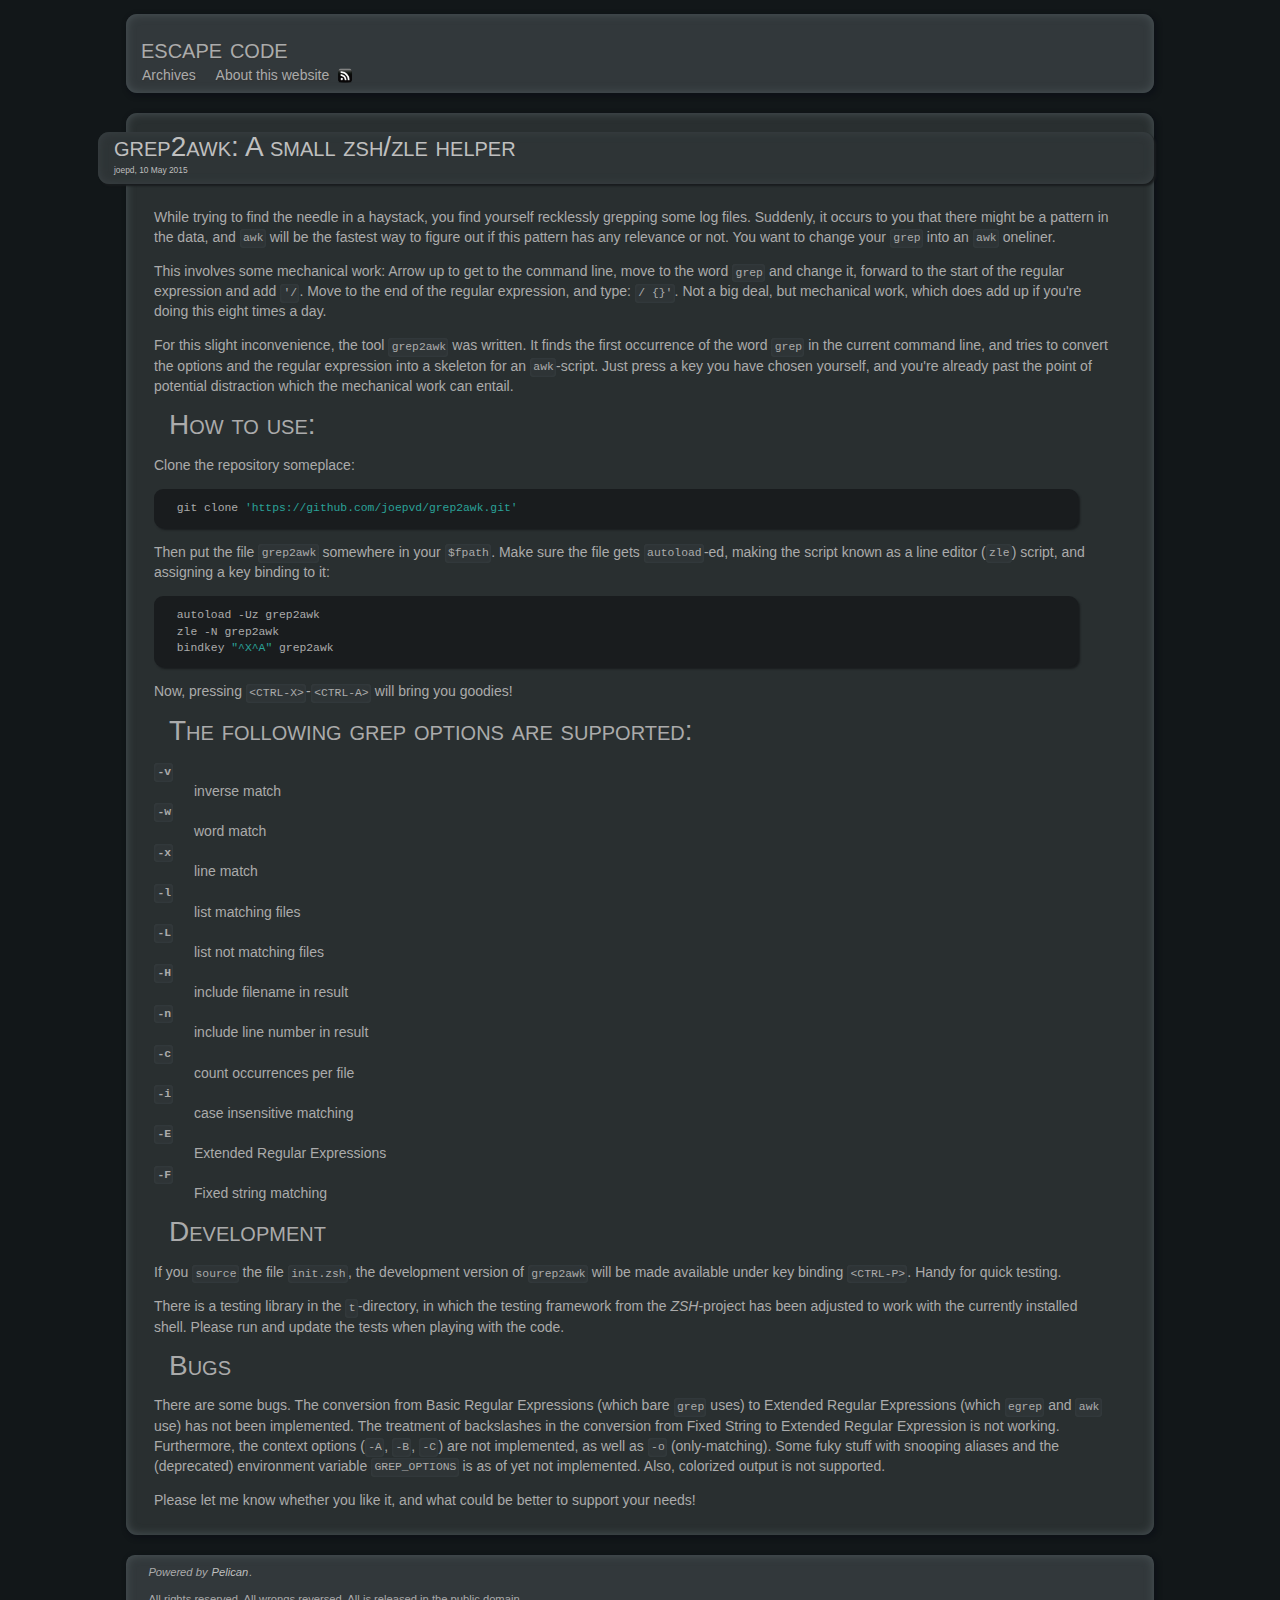
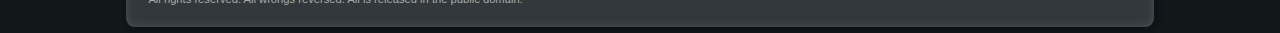
<file: grep2awk-a-small-zshzle-helper.html>
<!DOCTYPE html>
<html lang="en">
  <head>
    <meta charset="utf-8">
    <title>grep2awk: A small zsh/zle helper</title>
    <link rel="stylesheet" href="http://joepvd.github.io/theme/css/main.css">
      <link href="http://joepvd.github.io/all.atom" type="application/atom+xml" rel="alternate" title="escape code Atom Feed" />
  </head>

  <body>
    <header> 
      <a href="http://joepvd.github.io/index.html" id=header>
        <h1>
          escape code         </h1>
      </a>
      <nav>
          <a class=nav href="http://joepvd.github.io/archives.html">Archives</a>
            <a class=nav href="http://joepvd.github.io/pages/about-this-website.html">About this website</a>
          <a href="http://joepvd.github.io/all.atom"
            type="application/atom+xml" rel="alternate" title="escape code
            Atom Feed">
            <img 
              src="http://joepvd.github.io/theme/images/icons/rss.png"
              alt="Atom feed" 
              width="20px"
              height="20px"
            />
          </a>
      </nav>
    </header>

<section id="content" class="body">
  <article>
    <a          class="title"
                href="http://joepvd.github.io/grep2awk-a-small-zshzle-helper.html" 
                rel="bookmark" 
                title="Permalink to grep2awk: A small zsh/zle helper">
      <h2>grep2awk: A small zsh/zle helper</h2>
      <p class=sub-header>
        joepd, 10 May 2015
      </p>
    </a> <!-- /.article-title -->
    <div class="content">
      <p>While trying to find the needle in a haystack, you find yourself recklessly grepping some log files.  Suddenly, it occurs to you that there might be a pattern in the data, and <tt class="docutils literal">awk</tt> will be the fastest way to figure out if this pattern has any relevance or not.  You want to change your <tt class="docutils literal">grep</tt> into an <tt class="docutils literal">awk</tt> oneliner.</p>
<p>This involves some mechanical work: Arrow up to get to the command line, move to the word <tt class="docutils literal">grep</tt> and change it, forward to the start of the regular expression and add <tt class="docutils literal">'/</tt>. Move to the end of the regular expression, and type: <tt class="docutils literal">/ {}'</tt>.  Not a big deal, but mechanical work, which does add up if you're doing this eight times a day.</p>
<p>For this slight inconvenience, the tool <tt class="docutils literal">grep2awk</tt> was written. It finds the first occurrence of the word <tt class="docutils literal">grep</tt> in the current command line, and tries to convert the options and the regular expression into a skeleton for an <tt class="docutils literal">awk</tt>-script.  Just press a key you have chosen yourself, and you're already past the point of potential distraction which the mechanical work can entail.</p>
<div class="section" id="how-to-use">
<h2>How to use:</h2>
<p>Clone the repository someplace:</p>
<pre class="code sh literal-block">
git clone <span class="s1">'https://github.com/joepvd/grep2awk.git'</span>
</pre>
<p>Then put the file <tt class="docutils literal">grep2awk</tt> somewhere in your <tt class="docutils literal">$fpath</tt>.  Make sure the file gets <tt class="docutils literal">autoload</tt>-ed, making the script known as a line editor (<tt class="docutils literal">zle</tt>) script, and assigning a key binding to it:</p>
<pre class="code sh literal-block">
autoload -Uz grep2awk
zle -N grep2awk
bindkey <span class="s2">&quot;^X^A&quot;</span> grep2awk
</pre>
<p>Now, pressing <tt class="docutils literal"><span class="pre">&lt;CTRL-X&gt;</span></tt>-<tt class="docutils literal"><span class="pre">&lt;CTRL-A&gt;</span></tt> will bring you goodies!</p>
</div>
<div class="section" id="the-following-grep-options-are-supported">
<h2>The following grep options are supported:</h2>
<dl class="docutils">
<dt><tt class="docutils literal"><span class="pre">-v</span></tt></dt>
<dd>inverse match</dd>
<dt><tt class="docutils literal"><span class="pre">-w</span></tt></dt>
<dd>word match</dd>
<dt><tt class="docutils literal"><span class="pre">-x</span></tt></dt>
<dd>line match</dd>
<dt><tt class="docutils literal"><span class="pre">-l</span></tt></dt>
<dd>list matching files</dd>
<dt><tt class="docutils literal"><span class="pre">-L</span></tt></dt>
<dd>list not matching files</dd>
<dt><tt class="docutils literal"><span class="pre">-H</span></tt></dt>
<dd>include filename in result</dd>
<dt><tt class="docutils literal"><span class="pre">-n</span></tt></dt>
<dd>include line number in result</dd>
<dt><tt class="docutils literal"><span class="pre">-c</span></tt></dt>
<dd>count occurrences per file</dd>
<dt><tt class="docutils literal"><span class="pre">-i</span></tt></dt>
<dd>case insensitive matching</dd>
<dt><tt class="docutils literal"><span class="pre">-E</span></tt></dt>
<dd>Extended Regular Expressions</dd>
<dt><tt class="docutils literal"><span class="pre">-F</span></tt></dt>
<dd>Fixed string matching</dd>
</dl>
</div>
<div class="section" id="development">
<h2>Development</h2>
<p>If you <tt class="docutils literal">source</tt> the file <tt class="docutils literal">init.zsh</tt>, the development version of <tt class="docutils literal">grep2awk</tt> will be made available under key binding <tt class="docutils literal"><span class="pre">&lt;CTRL-P&gt;</span></tt>. Handy for quick testing.</p>
<p>There is a testing library in the <tt class="docutils literal">t</tt>-directory, in which the testing framework from the <cite>ZSH</cite>-project has been adjusted to work with the currently installed shell.  Please run and update the tests when playing with the code.</p>
</div>
<div class="section" id="bugs">
<h2>Bugs</h2>
<p>There are some bugs.  The conversion from Basic Regular Expressions (which bare <tt class="docutils literal">grep</tt> uses) to Extended Regular Expressions (which <tt class="docutils literal">egrep</tt> and <tt class="docutils literal">awk</tt> use) has not been implemented. The treatment of backslashes in the conversion from Fixed String to Extended Regular Expression is not working.  Furthermore, the context options (<tt class="docutils literal"><span class="pre">-A</span></tt>, <tt class="docutils literal"><span class="pre">-B</span></tt>, <tt class="docutils literal"><span class="pre">-C</span></tt>) are not implemented, as well as <tt class="docutils literal"><span class="pre">-o</span></tt> (only-matching). Some fuky stuff with snooping aliases and the (deprecated) environment variable <tt class="docutils literal">GREP_OPTIONS</tt> is as of yet not implemented. Also, colorized output is not supported.</p>
<p>Please let me know whether you like it, and what could be better to support your needs!</p>
</div>

    </div>
  </article>
</section>

    <footer>
      <address id="about" class="vcard body">
        Powered by <a href="http://getpelican.com/">Pelican</a>. 
      </address><!-- /#about -->

      <p>
      All rights reserved. All wrongs reversed. All is released in the public
      domain. 
      </p>
    </footer>
  </body>
</html>
</file>
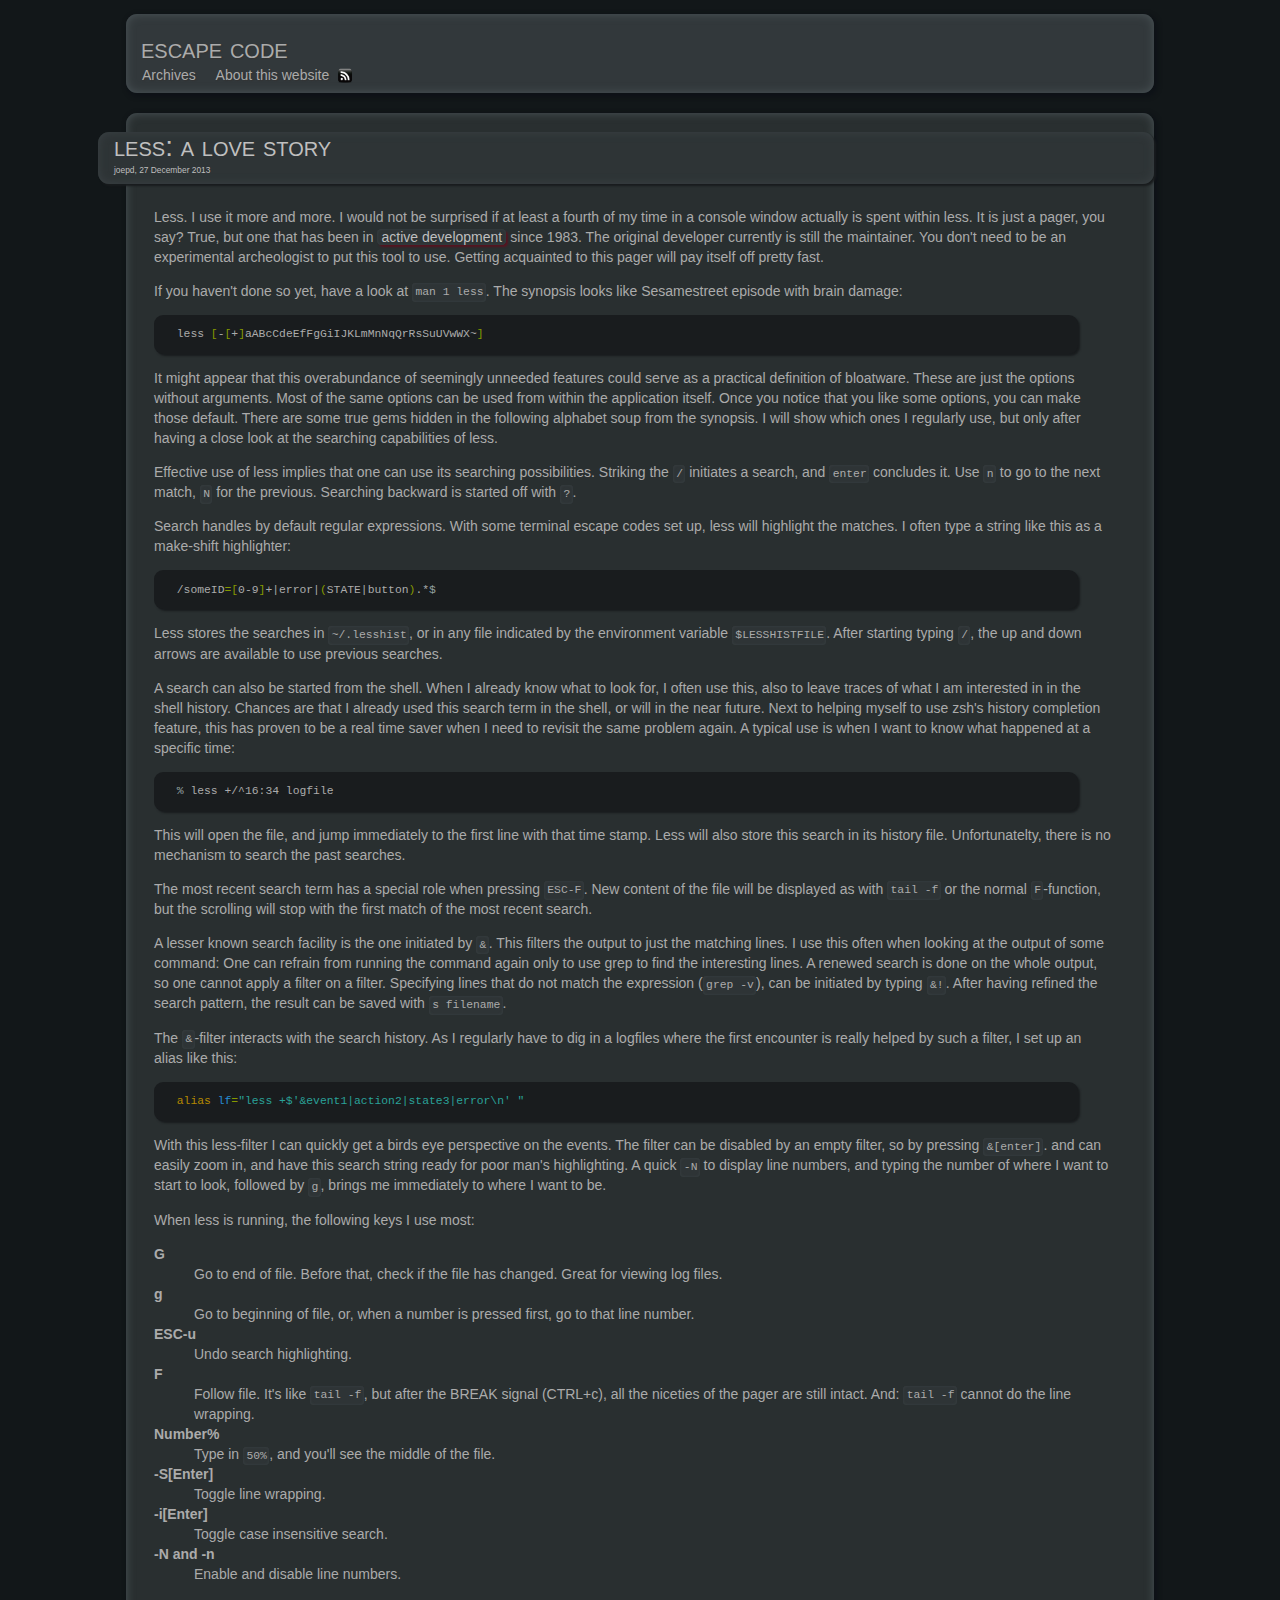
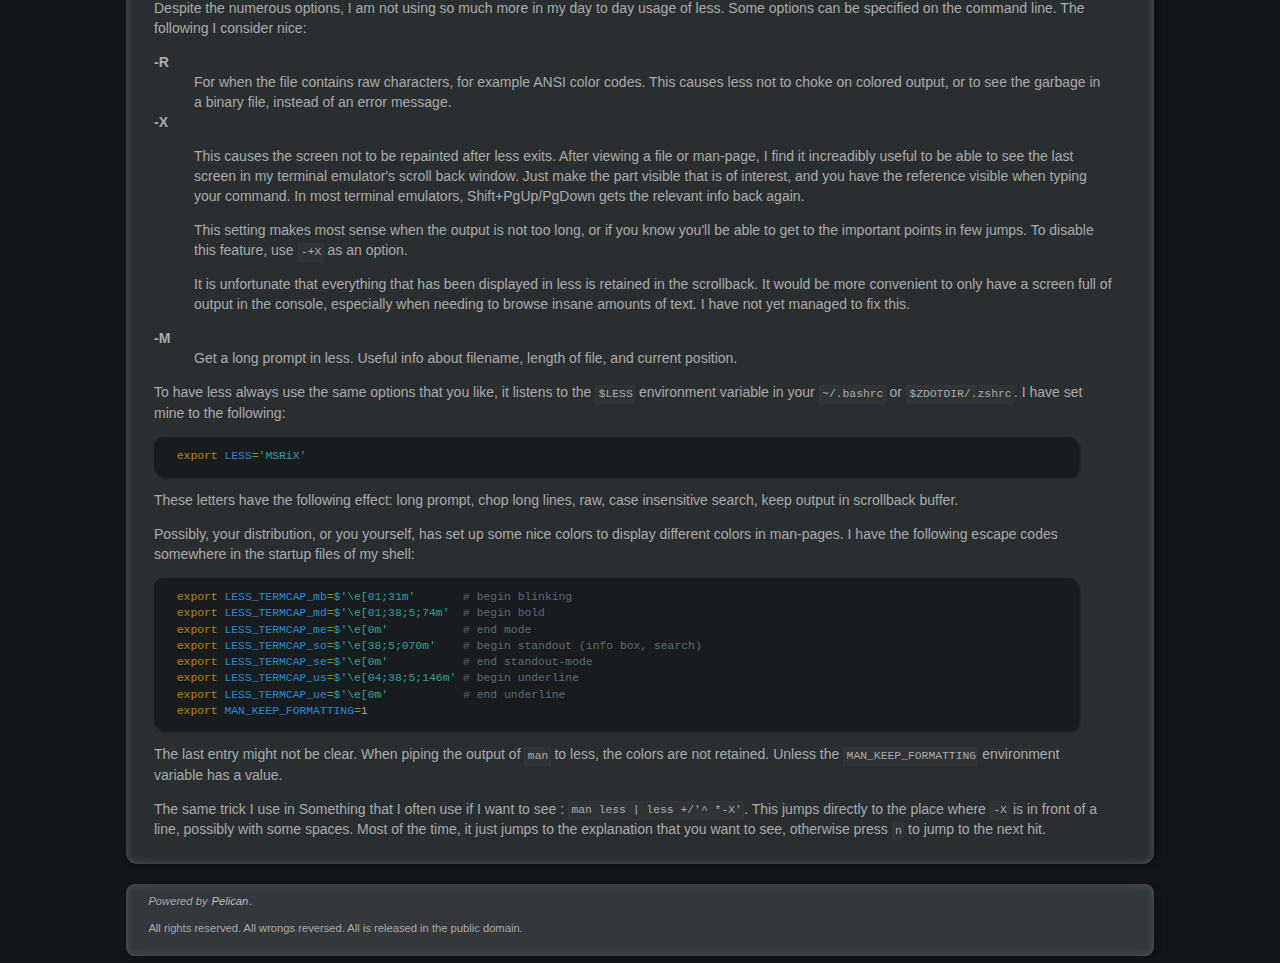
<file: less-a-love-story.html>
<!DOCTYPE html>
<html lang="en">
  <head>
    <meta charset="utf-8">
    <title>less: a love story</title>
    <link rel="stylesheet" href="http://joepvd.github.io/theme/css/main.css">
      <link href="http://joepvd.github.io/all.atom" type="application/atom+xml" rel="alternate" title="escape code Atom Feed" />
  </head>

  <body>
    <header> 
      <a href="http://joepvd.github.io/index.html" id=header>
        <h1>
          escape code         </h1>
      </a>
      <nav>
          <a class=nav href="http://joepvd.github.io/archives.html">Archives</a>
            <a class=nav href="http://joepvd.github.io/pages/about-this-website.html">About this website</a>
          <a href="http://joepvd.github.io/all.atom"
            type="application/atom+xml" rel="alternate" title="escape code
            Atom Feed">
            <img 
              src="http://joepvd.github.io/theme/images/icons/rss.png"
              alt="Atom feed" 
              width="20px"
              height="20px"
            />
          </a>
      </nav>
    </header>

<section id="content" class="body">
  <article>
    <a          class="title"
                href="http://joepvd.github.io/less-a-love-story.html" 
                rel="bookmark" 
                title="Permalink to less: a love story">
      <h2>less: a love story</h2>
      <p class=sub-header>
        joepd, 27 December 2013
      </p>
    </a> <!-- /.article-title -->
    <div class="content">
      <p>Less. I use it more and more.  I would not be surprised if at least a fourth of my time in a console window actually is spent within less.  It is just a pager, you say?  True, but one that has been in <a class="reference external" href="http://www.greenwoodsoftware.com/less/index.html">active development</a> since 1983. The original developer currently is still the maintainer.  You don't need to be an experimental archeologist to put this tool to use. Getting acquainted to this pager will pay itself off pretty fast.</p>
<p>If you haven't done so yet, have a look at <tt class="docutils literal">man 1 less</tt>. The synopsis looks like Sesamestreet episode with brain damage:</p>
<pre class="code sh literal-block">
less <span class="o">[</span>-<span class="o">[</span>+<span class="o">]</span>aABcCdeEfFgGiIJKLmMnNqQrRsSuUVwWX~<span class="o">]</span>
</pre>
<p>It might appear that this overabundance of seemingly unneeded features could serve as a practical definition of bloatware.  These are just the options without arguments. Most of the same options can be used from within the application itself. Once you notice that you like some options, you can make those default.  There are some true gems hidden in the following alphabet soup from the synopsis. I will show which ones I regularly use, but only after having a close look at the searching capabilities of less.</p>
<p>Effective use of less implies that one can use its searching possibilities.  Striking the <tt class="docutils literal">/</tt> initiates a search, and <tt class="docutils literal">enter</tt> concludes it.  Use <tt class="docutils literal">n</tt> to go to the next match, <tt class="docutils literal">N</tt> for the previous.  Searching backward is started off with <tt class="docutils literal">?</tt>.</p>
<p>Search handles by default regular expressions.  With some terminal escape codes set up, less will highlight the matches.  I often type a string like this as a make-shift highlighter:</p>
<pre class="code sh literal-block">
/someID<span class="o">=[</span>0-9<span class="o">]</span>+|error|<span class="o">(</span>STATE|button<span class="o">)</span>.*<span class="err">$</span>
</pre>
<p>Less stores the searches in <tt class="docutils literal"><span class="pre">~/.lesshist</span></tt>, or in any file indicated by the environment variable <tt class="docutils literal">$LESSHISTFILE</tt>.  After starting typing <tt class="docutils literal">/</tt>, the up and down arrows are available to use previous searches.</p>
<p>A search can also be started from the shell.  When I already know what to look for, I often use this, also to leave traces of what I am interested in in the shell history.  Chances are that I already used this search term in the shell, or will in the near future.  Next to helping myself to use zsh's history completion feature, this has proven to be a real time saver when I need to revisit the same problem again.  A typical use is when I want to know what happened at a specific time:</p>
<pre class="code console literal-block">
<span class="gp">%</span> less +/^16:34 logfile
</pre>
<p>This will open the file, and jump immediately to the first line with that time stamp.  Less will also store this search in its history file.  Unfortunatelty, there is no mechanism to search the past searches.</p>
<p>The most recent search term has a special role when pressing <tt class="docutils literal"><span class="pre">ESC-F</span></tt>.  New content of the file will be displayed as with <tt class="docutils literal">tail <span class="pre">-f</span></tt> or the normal <tt class="docutils literal">F</tt>-function, but the scrolling will stop with the first match of the most recent search.</p>
<p>A lesser known search facility is the one initiated by <tt class="docutils literal">&amp;</tt>. This filters the output to just the matching lines.  I use this often when looking at the output of some command:  One can refrain from running the command again only to use grep to find the interesting lines.  A renewed search is done on the whole output, so one cannot apply a filter on a filter.  Specifying lines that do not match the expression (<tt class="docutils literal">grep <span class="pre">-v</span></tt>), can be initiated by typing <tt class="docutils literal">&amp;!</tt>.  After having refined the search pattern, the result can be saved with <tt class="docutils literal">s filename</tt>.</p>
<p>The <tt class="docutils literal">&amp;</tt>-filter interacts with the search history.  As I regularly have to dig in a logfiles where the first encounter is really helped by such a filter, I set up an alias like this:</p>
<pre class="code sh literal-block">
<span class="nb">alias </span><span class="nv">lf</span><span class="o">=</span><span class="s2">&quot;less +$'&amp;event1|action2|state3|error\n' &quot;</span>
</pre>
<p>With this less-filter I can quickly get a birds eye perspective on the events.  The filter can be disabled by an empty filter, so by pressing <tt class="docutils literal">&amp;[enter]</tt>. and can easily zoom in, and have this search string ready for poor man's highlighting.  A quick <tt class="docutils literal"><span class="pre">-N</span></tt> to display line numbers, and typing the number of where I want to start to look, followed by <tt class="docutils literal">g</tt>, brings me immediately to where I want to be.</p>
<p>When less is running, the following keys I use most:</p>
<dl class="docutils">
<dt>G</dt>
<dd>Go to end of file. Before that, check if the file has changed. Great for viewing log files.</dd>
<dt>g</dt>
<dd>Go to beginning of file, or, when a number is pressed first, go to that line number.</dd>
<dt>ESC-u</dt>
<dd>Undo search highlighting.</dd>
<dt>F</dt>
<dd>Follow file. It's like <tt class="docutils literal">tail <span class="pre">-f</span></tt>, but after the BREAK signal (CTRL+c), all the niceties of the pager are still intact.  And: <tt class="docutils literal">tail <span class="pre">-f</span></tt> cannot do the line wrapping.</dd>
<dt>Number%</dt>
<dd>Type in <tt class="docutils literal">50%</tt>, and you'll see the middle of the file.</dd>
<dt>-S[Enter]</dt>
<dd>Toggle line wrapping.</dd>
<dt>-i[Enter]</dt>
<dd>Toggle case insensitive search.</dd>
<dt>-N and -n</dt>
<dd>Enable and disable line numbers.</dd>
</dl>
<p>Despite the numerous options, I am not using so much more in my day to day usage of less.  Some options can be specified on the command line.  The following I consider nice:</p>
<dl class="docutils">
<dt>-R</dt>
<dd>For when the file contains raw characters, for example ANSI color codes. This causes less not to choke on colored output, or to see the garbage in a binary file, instead of an error message.</dd>
<dt>-X</dt>
<dd><p class="first">This causes the screen not to be repainted after less exits. After viewing a file or man-page, I find it increadibly useful to be able to see the last screen in my terminal emulator's scroll back window.  Just make the part visible that is of interest, and you have the reference visible when typing your command.  In most terminal emulators, Shift+PgUp/PgDown gets the relevant info back again.</p>
<p>This setting makes most sense when the output is not too long, or if you know you'll be able to get to the important points in few jumps.  To disable this feature, use <tt class="docutils literal"><span class="pre">-+X</span></tt> as an option.</p>
<p class="last">It is unfortunate that everything that has been displayed in less is retained in the scrollback. It would be more convenient to only have a screen full of output in the console, especially when needing to browse insane amounts of text.  I have not yet managed to fix this.</p>
</dd>
<dt>-M</dt>
<dd>Get a long prompt in less. Useful info about filename, length of file, and current position.</dd>
</dl>
<p>To have less always use the same options that you like, it listens to the <tt class="docutils literal">$LESS</tt> environment variable in your <tt class="docutils literal"><span class="pre">~/.bashrc</span></tt> or <tt class="docutils literal"><span class="pre">$ZDOTDIR/.zshrc</span></tt>.  I have set mine to the following:</p>
<pre class="code sh literal-block">
<span class="nb">export </span><span class="nv">LESS</span><span class="o">=</span><span class="s1">'MSRiX'</span>
</pre>
<p>These letters have the following effect: long prompt, chop long lines, raw, case insensitive search, keep output in scrollback buffer.</p>
<p>Possibly, your distribution, or you yourself, has set up some nice colors to display different colors in man-pages.  I have the following escape codes somewhere in the startup files of my shell:</p>
<pre class="code sh literal-block">
<span class="nb">export </span><span class="nv">LESS_TERMCAP_mb</span><span class="o">=</span><span class="s1">$'\e[01;31m'</span>       <span class="c"># begin blinking
</span><span class="nb">export </span><span class="nv">LESS_TERMCAP_md</span><span class="o">=</span><span class="s1">$'\e[01;38;5;74m'</span>  <span class="c"># begin bold
</span><span class="nb">export </span><span class="nv">LESS_TERMCAP_me</span><span class="o">=</span><span class="s1">$'\e[0m'</span>           <span class="c"># end mode
</span><span class="nb">export </span><span class="nv">LESS_TERMCAP_so</span><span class="o">=</span><span class="s1">$'\e[38;5;070m'</span>    <span class="c"># begin standout (info box, search)
</span><span class="nb">export </span><span class="nv">LESS_TERMCAP_se</span><span class="o">=</span><span class="s1">$'\e[0m'</span>           <span class="c"># end standout-mode
</span><span class="nb">export </span><span class="nv">LESS_TERMCAP_us</span><span class="o">=</span><span class="s1">$'\e[04;38;5;146m'</span> <span class="c"># begin underline
</span><span class="nb">export </span><span class="nv">LESS_TERMCAP_ue</span><span class="o">=</span><span class="s1">$'\e[0m'</span>           <span class="c"># end underline
</span><span class="nb">export </span><span class="nv">MAN_KEEP_FORMATTING</span><span class="o">=</span>1
</pre>
<p>The last entry might not be clear.  When piping the output of <tt class="docutils literal">man</tt> to less, the colors are not retained. Unless the <tt class="docutils literal">MAN_KEEP_FORMATTING</tt> environment variable has a value.</p>
<p>The same trick I use in Something that I often use if I want to see : <tt class="docutils literal">man less | less <span class="pre">+/'^</span> <span class="pre">*-X'</span></tt>. This jumps directly to the place where <tt class="docutils literal"><span class="pre">-X</span></tt> is in front of a line, possibly with some spaces. Most of the time, it just jumps to the explanation that you want to see, otherwise press <tt class="docutils literal">n</tt> to jump to the next hit.</p>

    </div>
  </article>
</section>

    <footer>
      <address id="about" class="vcard body">
        Powered by <a href="http://getpelican.com/">Pelican</a>. 
      </address><!-- /#about -->

      <p>
      All rights reserved. All wrongs reversed. All is released in the public
      domain. 
      </p>
    </footer>
  </body>
</html>
</file>
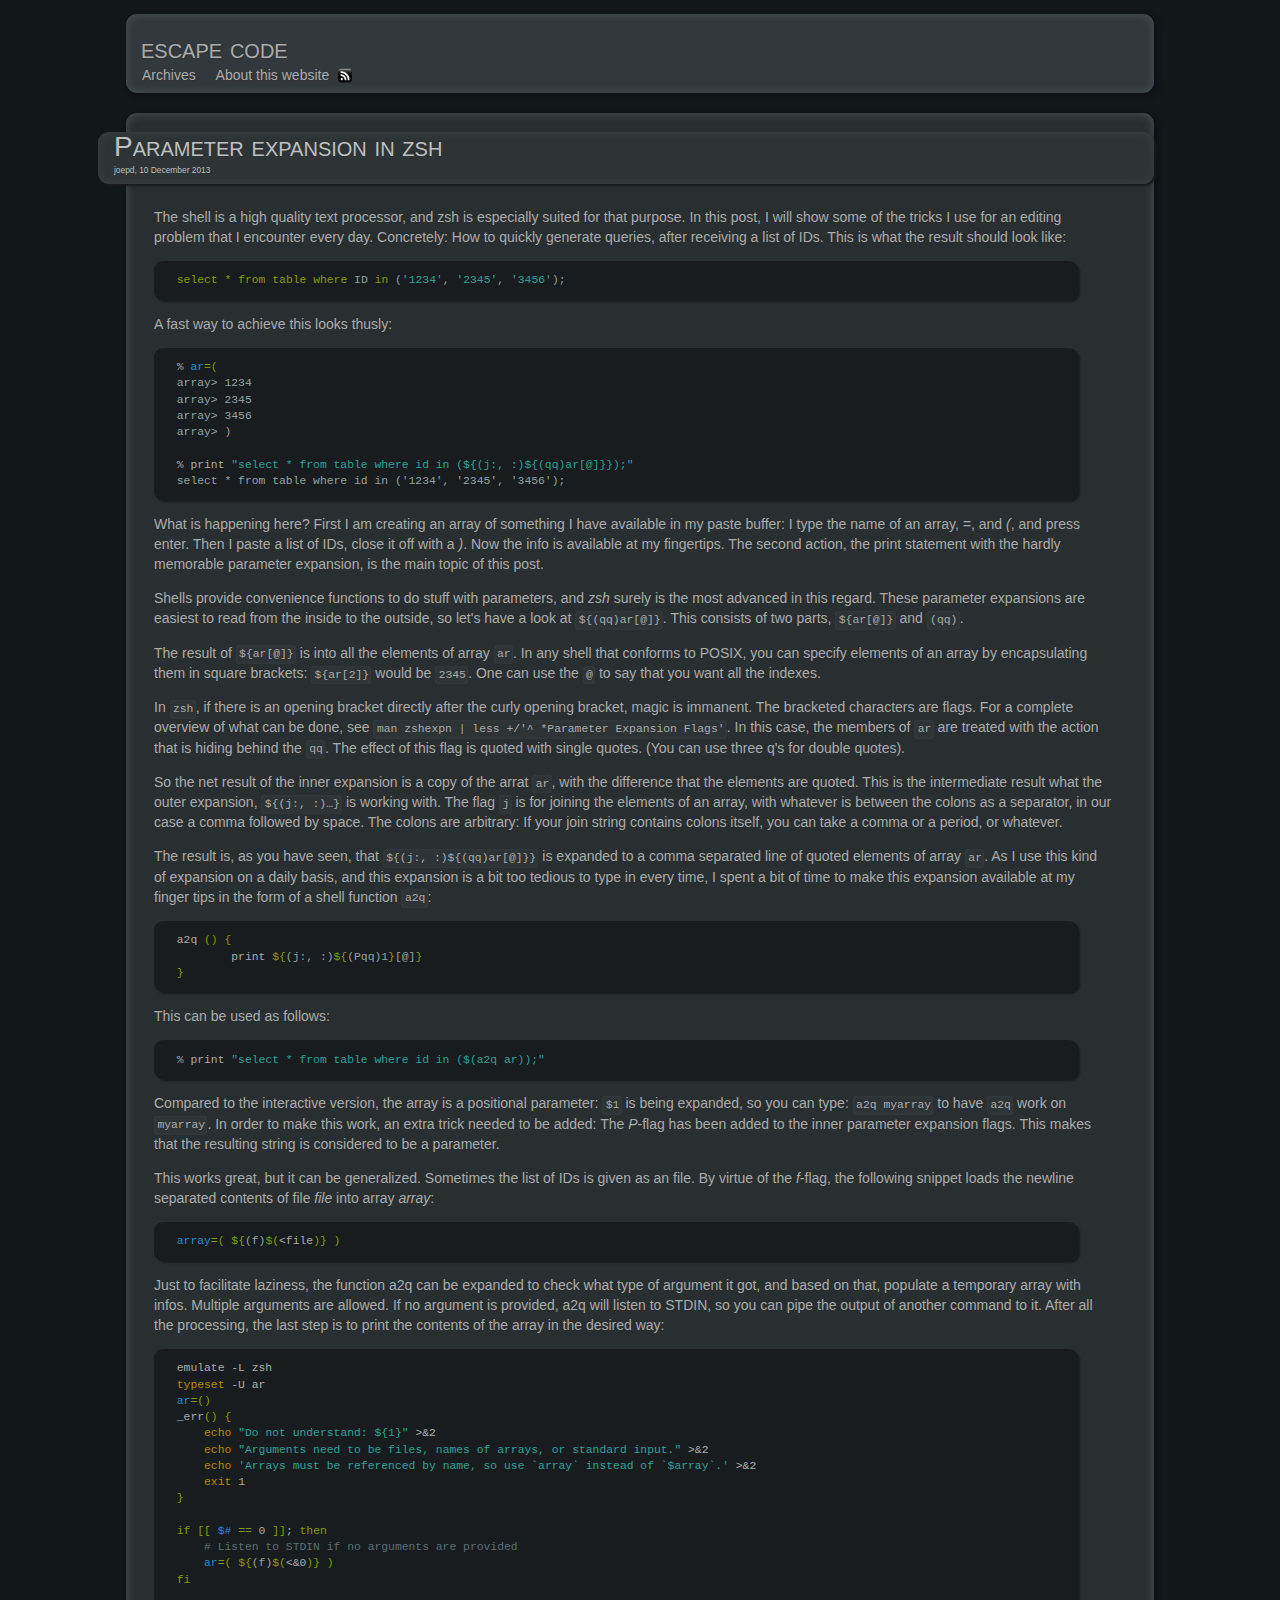
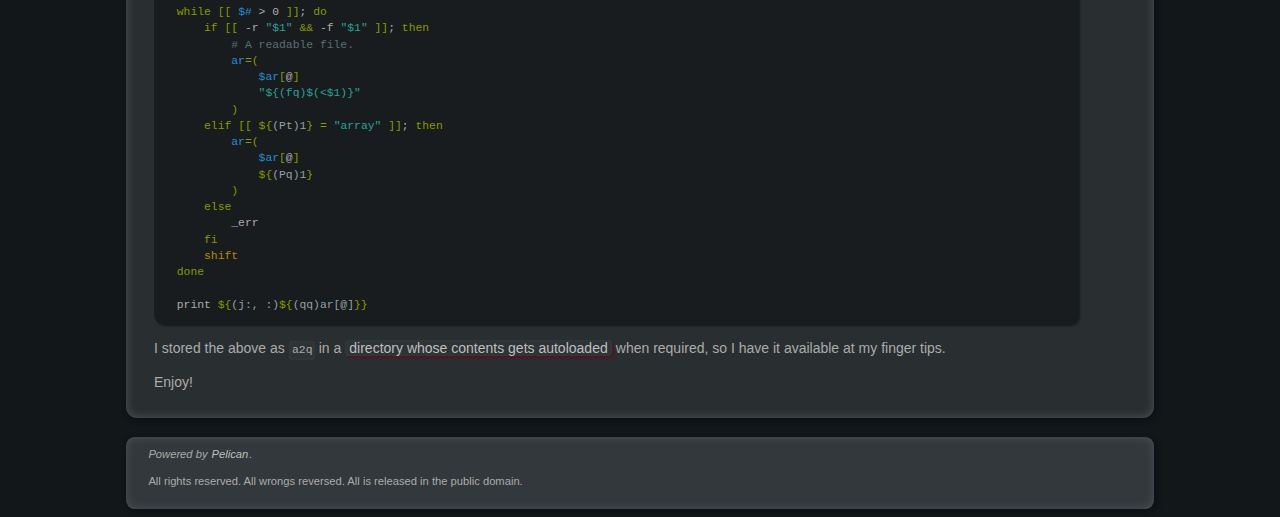
<file: parameter-expansion-in-zsh.html>
<!DOCTYPE html>
<html lang="en">
  <head>
    <meta charset="utf-8">
    <title>Parameter expansion in zsh</title>
    <link rel="stylesheet" href="http://joepvd.github.io/theme/css/main.css">
      <link href="http://joepvd.github.io/all.atom" type="application/atom+xml" rel="alternate" title="escape code Atom Feed" />
  </head>

  <body>
    <header> 
      <a href="http://joepvd.github.io/index.html" id=header>
        <h1>
          escape code         </h1>
      </a>
      <nav>
          <a class=nav href="http://joepvd.github.io/archives.html">Archives</a>
            <a class=nav href="http://joepvd.github.io/pages/about-this-website.html">About this website</a>
          <a href="http://joepvd.github.io/all.atom"
            type="application/atom+xml" rel="alternate" title="escape code
            Atom Feed">
            <img 
              src="http://joepvd.github.io/theme/images/icons/rss.png"
              alt="Atom feed" 
              width="20px"
              height="20px"
            />
          </a>
      </nav>
    </header>

<section id="content" class="body">
  <article>
    <a          class="title"
                href="http://joepvd.github.io/parameter-expansion-in-zsh.html" 
                rel="bookmark" 
                title="Permalink to Parameter expansion in zsh">
      <h2>Parameter expansion in zsh</h2>
      <p class=sub-header>
        joepd, 10 December 2013
      </p>
    </a> <!-- /.article-title -->
    <div class="content">
      <p>The shell is a high quality text processor, and zsh is especially suited for that purpose.  In this post, I will show some of the tricks I use for an editing problem that I encounter every day.  Concretely: How to quickly generate queries, after receiving a list of IDs.  This is what the result should look like:</p>
<pre class="code sql literal-block">
<span class="k">select</span> <span class="o">*</span> <span class="k">from</span> <span class="k">table</span> <span class="k">where</span> <span class="n">ID</span> <span class="k">in</span> <span class="p">(</span><span class="s1">'1234'</span><span class="p">,</span> <span class="s1">'2345'</span><span class="p">,</span> <span class="s1">'3456'</span><span class="p">);</span>
</pre>
<p>A fast way to achieve this looks thusly:</p>
<pre class="code console literal-block">
<span class="gp">%</span> <span class="nv">ar</span><span class="o">=(</span>
<span class="go">array&gt; 1234
array&gt; 2345
array&gt; 3456
array&gt; )

</span><span class="gp">%</span> print <span class="s2">&quot;select * from table where id in (${(j:, :)${(qq)ar[&#64;]}});&quot;</span>
<span class="go">select * from table where id in ('1234', '2345', '3456');</span>
</pre>
<p>What is happening here? First I am creating an array of something I have available in my paste buffer: I type the name of an array, <cite>=</cite>, and <cite>(</cite>, and press enter. Then I paste a list of IDs, close it off with a <cite>)</cite>. Now the info is available at my fingertips. The second action, the print statement with the hardly memorable parameter expansion, is the main topic of this post.</p>
<p>Shells provide convenience functions to do stuff with parameters, and <cite>zsh</cite> surely is the most advanced in this regard.  These parameter expansions are easiest to read from the inside to the outside, so let's have a look at <tt class="docutils literal"><span class="pre">${(qq)ar[&#64;]}</span></tt>.  This consists of two parts, <tt class="docutils literal"><span class="pre">${ar[&#64;]}</span></tt> and <tt class="docutils literal">(qq)</tt>.</p>
<p>The result of <tt class="docutils literal"><span class="pre">${ar[&#64;]}</span></tt> is into all the elements of array <tt class="docutils literal">ar</tt>.  In any shell that conforms to POSIX, you can specify elements of an array by encapsulating them in square brackets: <tt class="docutils literal">${ar[2]}</tt> would be <tt class="docutils literal">2345</tt>.  One can use the <tt class="docutils literal">&#64;</tt> to say that you want all the indexes.</p>
<p>In <tt class="docutils literal">zsh</tt>, if there is an opening bracket directly after the curly opening bracket, magic is immanent.  The bracketed characters are flags.  For a complete overview of what can be done, see <tt class="docutils literal">man zshexpn | less <span class="pre">+/'^</span> *Parameter Expansion Flags'</tt>. In this case, the members of <tt class="docutils literal">ar</tt> are treated with the action that is hiding behind the <tt class="docutils literal">qq</tt>.  The effect of this flag is quoted with single quotes.  (You can use three q's for double quotes).</p>
<p>So the net result of the inner expansion is a copy of the arrat <tt class="docutils literal">ar</tt>, with the difference that the elements are quoted.  This is the intermediate result what the outer expansion, <tt class="docutils literal"><span class="pre">${(j:,</span> <span class="pre">:)…}</span></tt> is working with.  The flag <tt class="docutils literal">j</tt> is for joining the elements of an array, with whatever is between the colons as a separator, in our case a comma followed by space. The colons are arbitrary: If your join string contains colons itself, you can take a comma or a period, or whatever.</p>
<p>The result is, as you have seen, that <tt class="docutils literal"><span class="pre">${(j:,</span> <span class="pre">:)${(qq)ar[&#64;]}}</span></tt> is expanded to a comma separated line of quoted elements of array <tt class="docutils literal">ar</tt>.  As I use this kind of expansion on a daily basis, and this expansion is a bit too tedious to type in every time, I spent a bit of time to make this expansion available at my finger tips in the form of a shell function <tt class="docutils literal">a2q</tt>:</p>
<pre class="code sh literal-block">
a2q <span class="o">()</span> <span class="o">{</span>
        print <span class="k">${</span><span class="p">(j:, :)</span><span class="k">${</span><span class="p">(Pqq)1</span><span class="k">}</span><span class="p">[&#64;]</span><span class="k">}</span>
<span class="o">}</span>
</pre>
<p>This can be used as follows:</p>
<pre class="code console literal-block">
<span class="gp">%</span> print <span class="s2">&quot;select * from table where id in ($(a2q ar));&quot;</span>
</pre>
<p>Compared to the interactive version, the array is a positional parameter: <tt class="docutils literal">$1</tt> is being expanded, so you can type: <tt class="docutils literal">a2q myarray</tt> to have <tt class="docutils literal">a2q</tt> work on <tt class="docutils literal">myarray</tt>. In order to make this work, an extra trick needed to be added:  The <cite>P</cite>-flag has been added to the inner parameter expansion flags. This makes that the resulting string is considered to be a parameter.</p>
<p>This works great, but it can be generalized.  Sometimes the list of IDs is given as an file.  By virtue of the <cite>f</cite>-flag, the following snippet loads the newline separated contents of file <cite>file</cite> into array <cite>array</cite>:</p>
<pre class="code sh literal-block">
<span class="nv">array</span><span class="o">=(</span> <span class="k">${</span><span class="p">(f)</span><span class="k">$(</span>&lt;file<span class="k">)}</span> <span class="o">)</span>
</pre>
<p>Just to facilitate laziness, the function a2q can be expanded to check what type of argument it got, and based on that, populate a temporary array with infos. Multiple arguments are allowed. If no argument is provided, a2q will listen to STDIN, so you can pipe the output of another command to it. After all the processing, the last step is to print the contents of the array in the desired way:</p>
<pre class="code sh literal-block">
emulate -L zsh
<span class="nb">typeset</span> -U ar
<span class="nv">ar</span><span class="o">=()</span>
_err<span class="o">()</span> <span class="o">{</span>
    <span class="nb">echo</span> <span class="s2">&quot;Do not understand: ${1}&quot;</span> &gt;&amp;2
    <span class="nb">echo</span> <span class="s2">&quot;Arguments need to be files, names of arrays, or standard input.&quot;</span> &gt;&amp;2
    <span class="nb">echo</span> <span class="s1">'Arrays must be referenced by name, so use `array` instead of `$array`.'</span> &gt;&amp;2
    <span class="nb">exit </span>1
<span class="o">}</span>

<span class="k">if</span> <span class="o">[[</span> <span class="nv">$# </span><span class="o">==</span> 0 <span class="o">]]</span>; <span class="k">then</span>
    <span class="c"># Listen to STDIN if no arguments are provided
</span>    <span class="nv">ar</span><span class="o">=(</span> <span class="k">${</span><span class="p">(f)</span><span class="k">$(</span>&lt;&amp;0<span class="k">)}</span> <span class="o">)</span>
<span class="k">fi

while</span> <span class="o">[[</span> <span class="nv">$# </span>&gt; 0 <span class="o">]]</span>; <span class="k">do
    if</span> <span class="o">[[</span> -r <span class="s2">&quot;$1&quot;</span> <span class="o">&amp;&amp;</span> -f <span class="s2">&quot;$1&quot;</span> <span class="o">]]</span>; <span class="k">then</span>
        <span class="c"># A readable file.
</span>        <span class="nv">ar</span><span class="o">=(</span>
            <span class="nv">$ar</span><span class="o">[</span>&#64;<span class="o">]</span>
            <span class="s2">&quot;${(fq)$(&lt;$1)}&quot;</span>
        <span class="o">)</span>
    <span class="k">elif</span> <span class="o">[[</span> <span class="k">${</span><span class="p">(Pt)1</span><span class="k">}</span> <span class="o">=</span> <span class="s2">&quot;array&quot;</span> <span class="o">]]</span>; <span class="k">then
        </span><span class="nv">ar</span><span class="o">=(</span>
            <span class="nv">$ar</span><span class="o">[</span>&#64;<span class="o">]</span>
            <span class="k">${</span><span class="p">(Pq)1</span><span class="k">}</span>
        <span class="o">)</span>
    <span class="k">else
        </span>_err
    <span class="k">fi
    </span><span class="nb">shift
</span><span class="k">done

</span>print <span class="k">${</span><span class="p">(j:, :)</span><span class="k">${</span><span class="p">(qq)ar[&#64;]</span><span class="k">}}</span>
</pre>
<p>I stored the above as <tt class="docutils literal">a2q</tt> in a <a class="reference external" href="http://zsh.sourceforge.net/Doc/Release/Functions.html#Autoloading-Functions">directory whose contents gets autoloaded</a> when required, so I have it available at my finger tips.</p>
<p>Enjoy!</p>

    </div>
  </article>
</section>

    <footer>
      <address id="about" class="vcard body">
        Powered by <a href="http://getpelican.com/">Pelican</a>. 
      </address><!-- /#about -->

      <p>
      All rights reserved. All wrongs reversed. All is released in the public
      domain. 
      </p>
    </footer>
  </body>
</html>
</file>
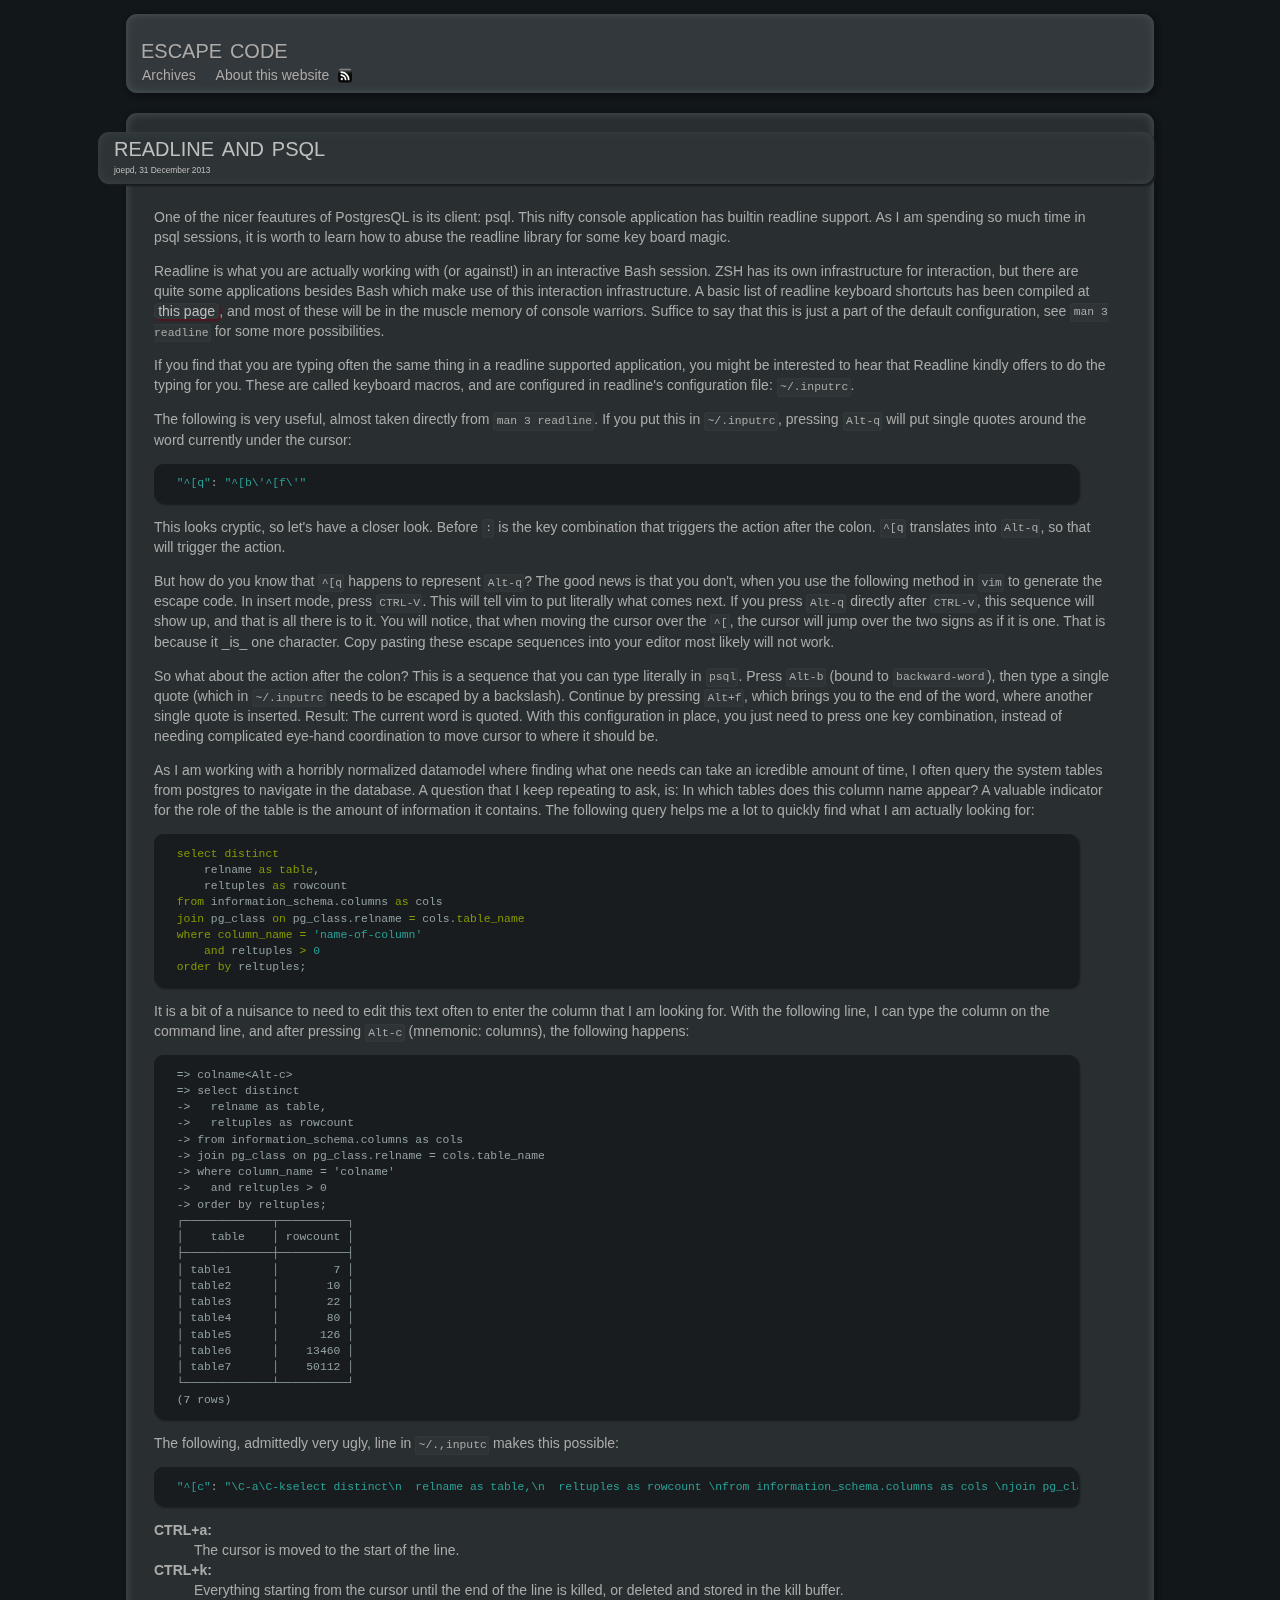
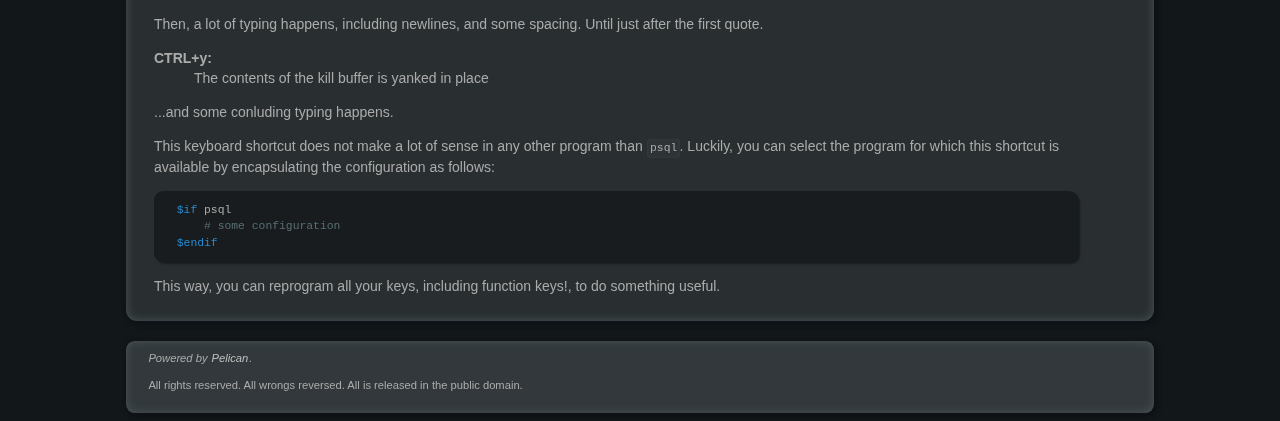
<file: readline-and-psql.html>
<!DOCTYPE html>
<html lang="en">
  <head>
    <meta charset="utf-8">
    <title>readline and psql</title>
    <link rel="stylesheet" href="http://joepvd.github.io/theme/css/main.css">
      <link href="http://joepvd.github.io/all.atom" type="application/atom+xml" rel="alternate" title="escape code Atom Feed" />
  </head>

  <body>
    <header> 
      <a href="http://joepvd.github.io/index.html" id=header>
        <h1>
          escape code         </h1>
      </a>
      <nav>
          <a class=nav href="http://joepvd.github.io/archives.html">Archives</a>
            <a class=nav href="http://joepvd.github.io/pages/about-this-website.html">About this website</a>
          <a href="http://joepvd.github.io/all.atom"
            type="application/atom+xml" rel="alternate" title="escape code
            Atom Feed">
            <img 
              src="http://joepvd.github.io/theme/images/icons/rss.png"
              alt="Atom feed" 
              width="20px"
              height="20px"
            />
          </a>
      </nav>
    </header>

<section id="content" class="body">
  <article>
    <a          class="title"
                href="http://joepvd.github.io/readline-and-psql.html" 
                rel="bookmark" 
                title="Permalink to readline and psql">
      <h2>readline and psql</h2>
      <p class=sub-header>
        joepd, 31 December 2013
      </p>
    </a> <!-- /.article-title -->
    <div class="content">
      <p>One of the nicer feautures of PostgresQL is its client: psql.  This nifty console application has builtin readline support.  As I am spending so much time in psql sessions, it is worth to learn how to abuse the readline library for some key board magic.</p>
<p>Readline is what you are actually working with (or against!) in an interactive Bash session. ZSH has its own infrastructure for interaction, but there are quite some applications besides Bash which make use of this interaction infrastructure.  A basic list of readline keyboard shortcuts has been compiled at <a class="reference external" href="http://www.bigsmoke.us/readline/shortcuts">this page</a>, and most of these will be in the muscle memory of console warriors.  Suffice to say that this is just a part of the default configuration, see <tt class="docutils literal">man 3 readline</tt> for some more possibilities.</p>
<p>If you find that you are typing often the same thing in a readline supported application, you might be interested to hear that Readline kindly offers to do the typing for you.   These are called keyboard macros, and are configured in readline's configuration file: <tt class="docutils literal"><span class="pre">~/.inputrc</span></tt>.</p>
<p>The following is very useful, almost taken directly from <tt class="docutils literal">man 3 readline</tt>. If you put this in <tt class="docutils literal"><span class="pre">~/.inputrc</span></tt>, pressing <tt class="docutils literal"><span class="pre">Alt-q</span></tt> will put single quotes around the word currently under the cursor:</p>
<pre class="code sh literal-block">
<span class="s2">&quot;^[q&quot;</span>: <span class="s2">&quot;^[b\'^[f\'&quot;</span>
</pre>
<p>This looks cryptic, so let's have a closer look.  Before <tt class="docutils literal">:</tt> is the key combination that triggers the action after the colon. <tt class="docutils literal">^[q</tt> translates into <tt class="docutils literal"><span class="pre">Alt-q</span></tt>, so that will trigger the action.</p>
<p>But how do you know that <tt class="docutils literal">^[q</tt> happens to represent <tt class="docutils literal"><span class="pre">Alt-q</span></tt>?  The good news is that you don't, when you use the following method in <tt class="docutils literal">vim</tt> to generate the escape code.  In insert mode, press <tt class="docutils literal"><span class="pre">CTRL-V</span></tt>. This will tell vim to put literally what comes next.  If you press <tt class="docutils literal"><span class="pre">Alt-q</span></tt> directly after <tt class="docutils literal"><span class="pre">CTRL-v</span></tt>, this sequence will show up, and that is all there is to it.  You will notice, that when moving the cursor over the <tt class="docutils literal">^[</tt>, the cursor will jump over the two signs as if it is one.  That is because it _is_ one character.  Copy pasting these escape sequences into your editor most likely will not work.</p>
<p>So what about the action after the colon? This is a sequence that you can type literally in <tt class="docutils literal">psql</tt>.  Press <tt class="docutils literal"><span class="pre">Alt-b</span></tt> (bound to <tt class="docutils literal"><span class="pre">backward-word</span></tt>), then type a single quote (which in <tt class="docutils literal"><span class="pre">~/.inputrc</span></tt> needs to be escaped by a backslash).  Continue by pressing <tt class="docutils literal">Alt+f</tt>, which brings you to the end of the word, where another single quote is inserted.  Result:  The current word is quoted.  With this configuration in place, you just need to press one key combination, instead of needing complicated eye-hand coordination to move cursor to where it should be.</p>
<p>As I am working with a horribly normalized datamodel where finding what one needs can take an icredible amount of time, I often query the system tables from postgres to navigate in the database.  A question that I keep repeating to ask, is: In which tables does this column name appear? A valuable indicator for the role of the table is the amount of information it contains.  The following query helps me a lot to quickly find what I am actually looking for:</p>
<pre class="code sql literal-block">
<span class="k">select</span> <span class="k">distinct</span>
    <span class="n">relname</span> <span class="k">as</span> <span class="k">table</span><span class="p">,</span>
    <span class="n">reltuples</span> <span class="k">as</span> <span class="n">rowcount</span>
<span class="k">from</span> <span class="n">information_schema</span><span class="p">.</span><span class="n">columns</span> <span class="k">as</span> <span class="n">cols</span>
<span class="k">join</span> <span class="n">pg_class</span> <span class="k">on</span> <span class="n">pg_class</span><span class="p">.</span><span class="n">relname</span> <span class="o">=</span> <span class="n">cols</span><span class="p">.</span><span class="k">table_name</span>
<span class="k">where</span> <span class="k">column_name</span> <span class="o">=</span> <span class="s1">'name-of-column'</span>
    <span class="k">and</span> <span class="n">reltuples</span> <span class="o">&gt;</span> <span class="mi">0</span>
<span class="k">order</span> <span class="k">by</span> <span class="n">reltuples</span><span class="p">;</span>
</pre>
<p>It is a bit of a nuisance to need to edit this text often to enter the column that I am looking for. With the following line, I can type the column on the command line, and after pressing <tt class="docutils literal"><span class="pre">Alt-c</span></tt> (mnemonic: columns), the following happens:</p>
<pre class="code console literal-block">
<span class="go">=&gt; colname&lt;Alt-c&gt;
=&gt; select distinct
-&gt;   relname as table,
-&gt;   reltuples as rowcount
-&gt; from information_schema.columns as cols
-&gt; join pg_class on pg_class.relname = cols.table_name
-&gt; where column_name = 'colname'
-&gt;   and reltuples &gt; 0
-&gt; order by reltuples;
┌─────────────┬──────────┐
│    table    │ rowcount │
├─────────────┼──────────┤
│ table1      │        7 │
│ table2      │       10 │
│ table3      │       22 │
│ table4      │       80 │
│ table5      │      126 │
│ table6      │    13460 │
│ table7      │    50112 │
└─────────────┴──────────┘
(7 rows)</span>
</pre>
<p>The following, admittedly very ugly, line in <tt class="docutils literal"><span class="pre">~/.,inputc</span></tt> makes this possible:</p>
<div class="highlight"><pre><span class="s2">&quot;^[c&quot;</span>: <span class="s2">&quot;\C-a\C-kselect distinct\n  relname as table,\n  reltuples as rowcount \nfrom information_schema.columns as cols \njoin pg_class on pg_class.relname = cols.table_name \nwhere column_name = &#39;\C-y&#39;\n  and reltuples &gt; 0 \norder by reltuples;\n&quot;</span>
</pre></div>
<dl class="docutils">
<dt>CTRL+a:</dt>
<dd>The cursor is moved to the start of the line.</dd>
<dt>CTRL+k:</dt>
<dd>Everything starting from the cursor until the end of the line is killed, or deleted and stored in the kill buffer.</dd>
</dl>
<p>Then, a lot of typing happens, including newlines, and some spacing. Until just after the first quote.</p>
<dl class="docutils">
<dt>CTRL+y:</dt>
<dd>The contents of the kill buffer is yanked in place</dd>
</dl>
<p>...and some conluding typing happens.</p>
<p>This keyboard shortcut does not make a lot of sense in any other program than <tt class="docutils literal">psql</tt>. Luckily, you can select the program for which this shortcut is available by encapsulating the configuration as follows:</p>
<pre class="code sh literal-block">
<span class="nv">$if</span> psql
    <span class="c"># some configuration
</span><span class="nv">$endif</span>
</pre>
<p>This way, you can reprogram all your keys, including function keys!, to do something useful.</p>

    </div>
  </article>
</section>

    <footer>
      <address id="about" class="vcard body">
        Powered by <a href="http://getpelican.com/">Pelican</a>. 
      </address><!-- /#about -->

      <p>
      All rights reserved. All wrongs reversed. All is released in the public
      domain. 
      </p>
    </footer>
  </body>
</html>
</file>
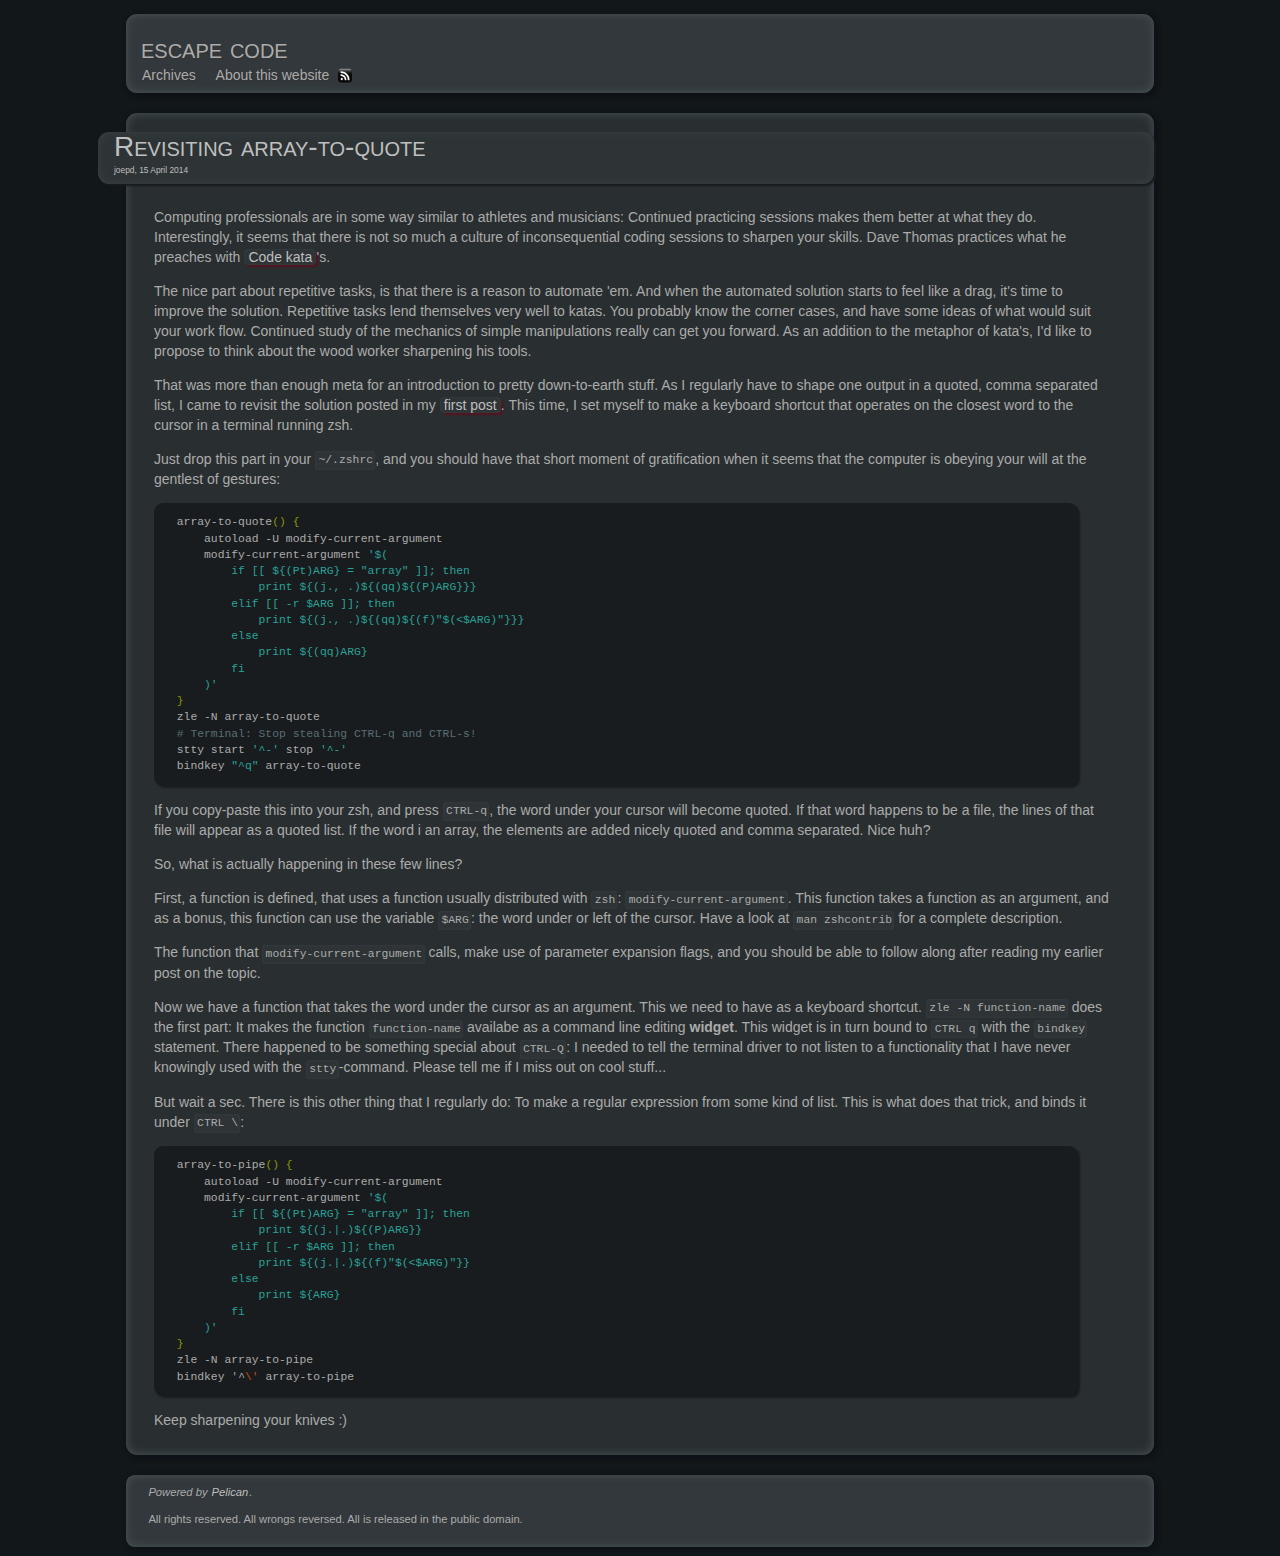
<file: revisiting-array-to-quote.html>
<!DOCTYPE html>
<html lang="en">
  <head>
    <meta charset="utf-8">
    <title>Revisiting array-to-quote</title>
    <link rel="stylesheet" href="http://joepvd.github.io/theme/css/main.css">
      <link href="http://joepvd.github.io/all.atom" type="application/atom+xml" rel="alternate" title="escape code Atom Feed" />
  </head>

  <body>
    <header> 
      <a href="http://joepvd.github.io/index.html" id=header>
        <h1>
          escape code         </h1>
      </a>
      <nav>
          <a class=nav href="http://joepvd.github.io/archives.html">Archives</a>
            <a class=nav href="http://joepvd.github.io/pages/about-this-website.html">About this website</a>
          <a href="http://joepvd.github.io/all.atom"
            type="application/atom+xml" rel="alternate" title="escape code
            Atom Feed">
            <img 
              src="http://joepvd.github.io/theme/images/icons/rss.png"
              alt="Atom feed" 
              width="20px"
              height="20px"
            />
          </a>
      </nav>
    </header>

<section id="content" class="body">
  <article>
    <a          class="title"
                href="http://joepvd.github.io/revisiting-array-to-quote.html" 
                rel="bookmark" 
                title="Permalink to Revisiting array-to-quote">
      <h2>Revisiting array-to-quote</h2>
      <p class=sub-header>
        joepd, 15 April 2014
      </p>
    </a> <!-- /.article-title -->
    <div class="content">
      <p>Computing professionals are in some way similar to athletes and musicians: Continued practicing sessions makes them better at what they do.  Interestingly, it seems that there is not so much a culture of inconsequential coding sessions to sharpen your skills.  Dave Thomas practices what he preaches with <a class="reference external" href="http://codekata.com">Code kata</a>'s.</p>
<p>The nice part about repetitive tasks, is that there is a reason to automate 'em.  And when the automated solution starts to feel like a drag, it's time to improve the solution.  Repetitive tasks lend themselves very well to katas.  You probably know the corner cases, and have some ideas of what would suit your work flow.  Continued study of the mechanics of simple manipulations really can get you forward.  As an addition to the metaphor of kata's, I'd like to propose to think about the wood worker sharpening his tools.</p>
<p>That was more than enough meta for an introduction to pretty down-to-earth stuff.  As I regularly have to shape one output in a quoted, comma separated list, I came to revisit the solution posted in my <a class="reference external" href="http://joepvd.github.io/parameter-expansion-in-zsh.html">first post</a>.  This time, I set myself to make a keyboard shortcut that operates on the closest word to the cursor in a terminal running zsh.</p>
<p>Just drop this part in your <tt class="docutils literal"><span class="pre">~/.zshrc</span></tt>, and you should have that short moment of gratification when it seems that the computer is obeying your will at the gentlest of gestures:</p>
<pre class="code sh literal-block">
array-to-quote<span class="o">()</span> <span class="o">{</span>
    autoload -U modify-current-argument
    modify-current-argument <span class="s1">'$(
        if [[ ${(Pt)ARG} = &quot;array&quot; ]]; then
            print ${(j., .)${(qq)${(P)ARG}}}
        elif [[ -r $ARG ]]; then
            print ${(j., .)${(qq)${(f)&quot;$(&lt;$ARG)&quot;}}}
        else
            print ${(qq)ARG}
        fi
    )'</span>
<span class="o">}</span>
zle -N array-to-quote
<span class="c"># Terminal: Stop stealing CTRL-q and CTRL-s!
</span>stty start <span class="s1">'^-'</span> stop <span class="s1">'^-'</span>
bindkey <span class="s2">&quot;^q&quot;</span> array-to-quote
</pre>
<p>If you copy-paste this into your zsh, and press <tt class="docutils literal"><span class="pre">CTRL-q</span></tt>, the word under your cursor will become quoted. If that word happens to be a file, the lines of that file will appear as a quoted list.  If the word i an array, the elements are added nicely quoted and comma separated.  Nice huh?</p>
<p>So, what is actually happening in these few lines?</p>
<p>First, a function is defined, that uses a function usually distributed with <tt class="docutils literal">zsh</tt>: <tt class="docutils literal"><span class="pre">modify-current-argument</span></tt>.  This function takes a function as an argument, and as a bonus, this function can use the variable <tt class="docutils literal">$ARG</tt>: the word under or left of the cursor.  Have a look at <tt class="docutils literal">man zshcontrib</tt> for a complete description.</p>
<p>The function that <tt class="docutils literal"><span class="pre">modify-current-argument</span></tt> calls, make use of parameter expansion flags, and you should be able to follow along after reading my earlier post on the topic.</p>
<p>Now we have a function that takes the word under the cursor as an argument.  This we need to have as a keyboard shortcut.  <tt class="docutils literal">zle <span class="pre">-N</span> <span class="pre">function-name</span></tt> does the first part: It makes the function <tt class="docutils literal"><span class="pre">function-name</span></tt> availabe as a command line editing <strong>widget</strong>.  This widget is in turn bound to <tt class="docutils literal">CTRL q</tt> with the <tt class="docutils literal">bindkey</tt> statement.  There happened to be something special about <tt class="docutils literal"><span class="pre">CTRL-Q</span></tt>:  I needed to tell the terminal driver to not listen to a functionality that I have never knowingly used with the <tt class="docutils literal">stty</tt>-command.  Please tell me if I miss out on cool stuff...</p>
<p>But wait a sec.  There is this other thing that I regularly do:  To make a regular expression from some kind of list.  This is what does that trick, and binds it under <tt class="docutils literal">CTRL \</tt>:</p>
<pre class="code sh literal-block">
array-to-pipe<span class="o">()</span> <span class="o">{</span>
    autoload -U modify-current-argument
    modify-current-argument <span class="s1">'$(
        if [[ ${(Pt)ARG} = &quot;array&quot; ]]; then
            print ${(j.|.)${(P)ARG}}
        elif [[ -r $ARG ]]; then
            print ${(j.|.)${(f)&quot;$(&lt;$ARG)&quot;}}
        else
            print ${ARG}
        fi
    )'</span>
<span class="o">}</span>
zle -N array-to-pipe
bindkey <span class="err">'</span>^<span class="se">\'</span> array-to-pipe
</pre>
<p>Keep sharpening your knives :)</p>

    </div>
  </article>
</section>

    <footer>
      <address id="about" class="vcard body">
        Powered by <a href="http://getpelican.com/">Pelican</a>. 
      </address><!-- /#about -->

      <p>
      All rights reserved. All wrongs reversed. All is released in the public
      domain. 
      </p>
    </footer>
  </body>
</html>
</file>
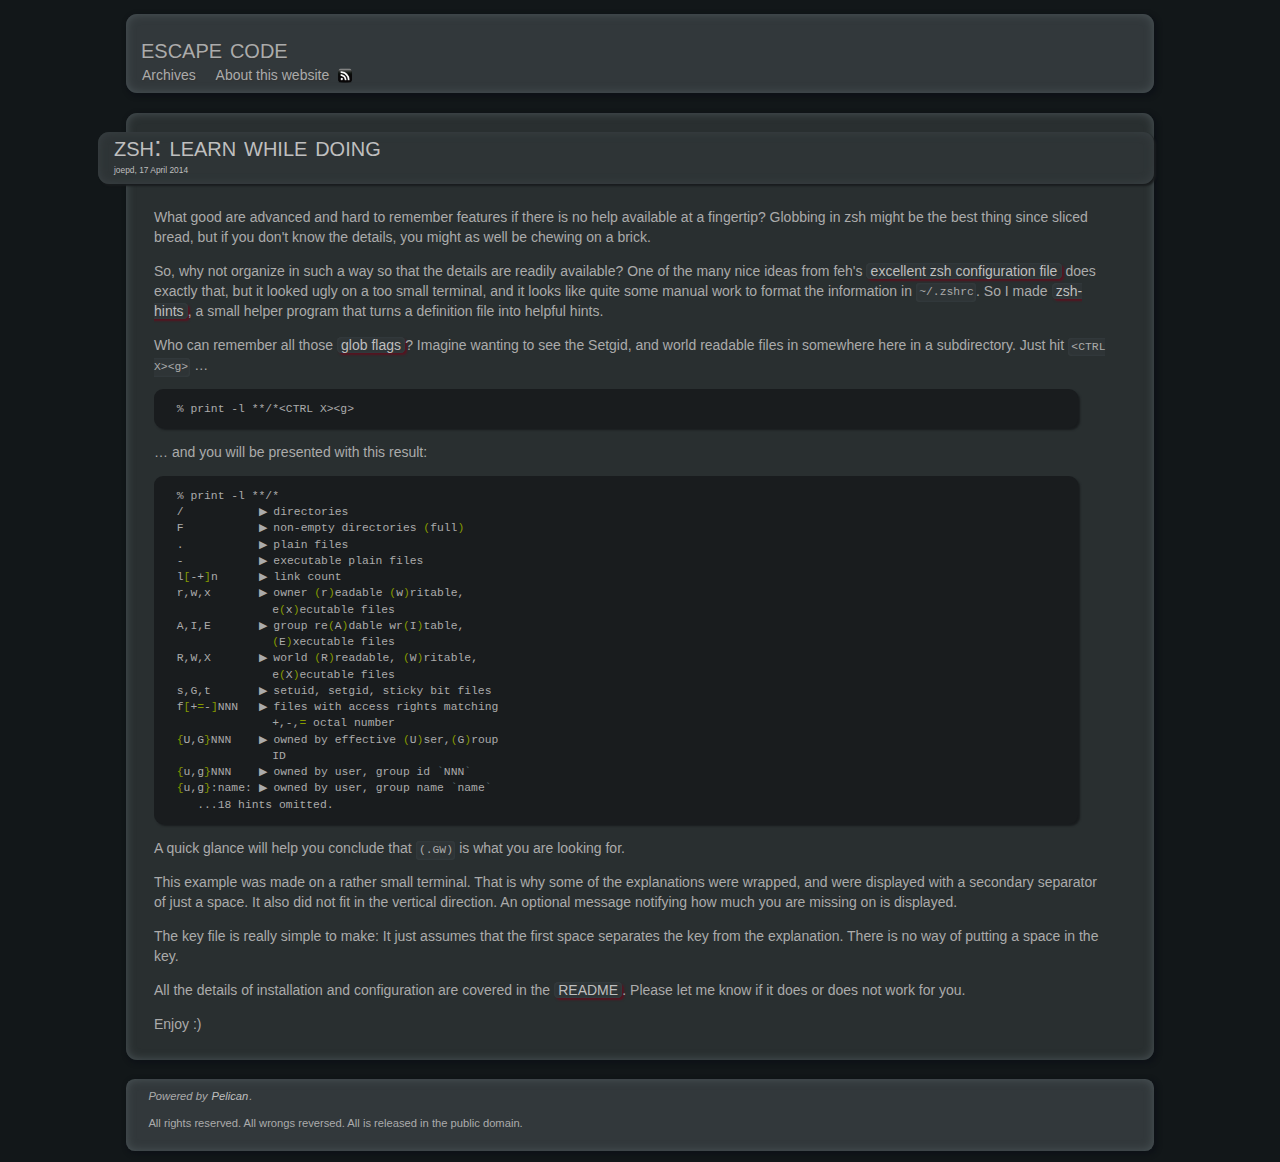
<file: zsh-learn-while-doing.html>
<!DOCTYPE html>
<html lang="en">
  <head>
    <meta charset="utf-8">
    <title>zsh: learn while doing</title>
    <link rel="stylesheet" href="http://joepvd.github.io/theme/css/main.css">
      <link href="http://joepvd.github.io/all.atom" type="application/atom+xml" rel="alternate" title="escape code Atom Feed" />
  </head>

  <body>
    <header> 
      <a href="http://joepvd.github.io/index.html" id=header>
        <h1>
          escape code         </h1>
      </a>
      <nav>
          <a class=nav href="http://joepvd.github.io/archives.html">Archives</a>
            <a class=nav href="http://joepvd.github.io/pages/about-this-website.html">About this website</a>
          <a href="http://joepvd.github.io/all.atom"
            type="application/atom+xml" rel="alternate" title="escape code
            Atom Feed">
            <img 
              src="http://joepvd.github.io/theme/images/icons/rss.png"
              alt="Atom feed" 
              width="20px"
              height="20px"
            />
          </a>
      </nav>
    </header>

<section id="content" class="body">
  <article>
    <a          class="title"
                href="http://joepvd.github.io/zsh-learn-while-doing.html" 
                rel="bookmark" 
                title="Permalink to zsh: learn while doing">
      <h2>zsh: learn while doing</h2>
      <p class=sub-header>
        joepd, 17 April 2014
      </p>
    </a> <!-- /.article-title -->
    <div class="content">
      <p>What good are advanced and hard to remember features if there is no help available at a fingertip?  Globbing in zsh might be the best thing since sliced bread, but if you don't know the details, you might as well be chewing on a brick.</p>
<p>So, why not organize in such a way so that the details are readily available?  One of the many nice ideas from feh's <a class="reference external" href="http://git.plenz.com/configs/plain/.zsh/zshrc">excellent zsh configuration file</a> does exactly that, but it looked ugly on a too small terminal, and it looks like quite some manual work to format the information in <tt class="docutils literal"><span class="pre">~/.zshrc</span></tt>.  So I made <a class="reference external" href="https://github.com/joepvd/zsh-hints">zsh-hints</a>, a small helper program that turns a definition file into helpful hints.</p>
<p>Who can remember all those <a class="reference external" href="http://zsh.sourceforge.net/Doc/Release/Expansion.html#Glob-Operators">glob flags</a>?  Imagine wanting to see the Setgid, and world readable files in somewhere here in a subdirectory. Just hit <tt class="docutils literal">&lt;CTRL <span class="pre">X&gt;&lt;g&gt;</span></tt> …</p>
<pre class="code sh literal-block">
% print -l **/*&lt;CTRL X&gt;&lt;g&gt;
</pre>
<p>… and you will be presented with this result:</p>
<pre class="code sh literal-block">
% print -l **/*
/           ▶ directories
F           ▶ non-empty directories <span class="o">(</span>full<span class="o">)</span>
.           ▶ plain files
-           ▶ executable plain files
l<span class="o">[</span>-+<span class="o">]</span>n      ▶ link count
r,w,x       ▶ owner <span class="o">(</span>r<span class="o">)</span>eadable <span class="o">(</span>w<span class="o">)</span>ritable,
              e<span class="o">(</span>x<span class="o">)</span>ecutable files
A,I,E       ▶ group re<span class="o">(</span>A<span class="o">)</span>dable wr<span class="o">(</span>I<span class="o">)</span>table,
              <span class="o">(</span>E<span class="o">)</span>xecutable files
R,W,X       ▶ world <span class="o">(</span>R<span class="o">)</span>readable, <span class="o">(</span>W<span class="o">)</span>ritable,
              e<span class="o">(</span>X<span class="o">)</span>ecutable files
s,G,t       ▶ setuid, setgid, sticky bit files
f<span class="o">[</span>+<span class="o">=</span>-<span class="o">]</span>NNN   ▶ files with access rights matching
              +,-,<span class="o">=</span> octal number
<span class="o">{</span>U,G<span class="o">}</span>NNN    ▶ owned by effective <span class="o">(</span>U<span class="o">)</span>ser,<span class="o">(</span>G<span class="o">)</span>roup
              ID
<span class="o">{</span>u,g<span class="o">}</span>NNN    ▶ owned by user, group id <span class="sb">`</span>NNN<span class="sb">`</span>
<span class="o">{</span>u,g<span class="o">}</span>:name: ▶ owned by user, group name <span class="sb">`</span>name<span class="sb">`</span>
   ...18 hints omitted.
</pre>
<p>A quick glance will help you conclude that <tt class="docutils literal">(.GW)</tt> is what you are looking for.</p>
<p>This example was made on a rather small terminal.  That is why some of the explanations were wrapped, and were displayed with a secondary separator of just a space. It also did not fit in the vertical direction.  An optional message notifying how much you are missing on is displayed.</p>
<p>The key file is really simple to make: It just assumes that the first space separates the key from the explanation. There is no way of putting a space in the key.</p>
<p>All the details of installation and configuration are covered in the <a class="reference external" href="https://github.com/joepvd/zsh-hints">README</a>. Please let me know if it does or does not work for you.</p>
<p>Enjoy :)</p>

    </div>
  </article>
</section>

    <footer>
      <address id="about" class="vcard body">
        Powered by <a href="http://getpelican.com/">Pelican</a>. 
      </address><!-- /#about -->

      <p>
      All rights reserved. All wrongs reversed. All is released in the public
      domain. 
      </p>
    </footer>
  </body>
</html>
</file>
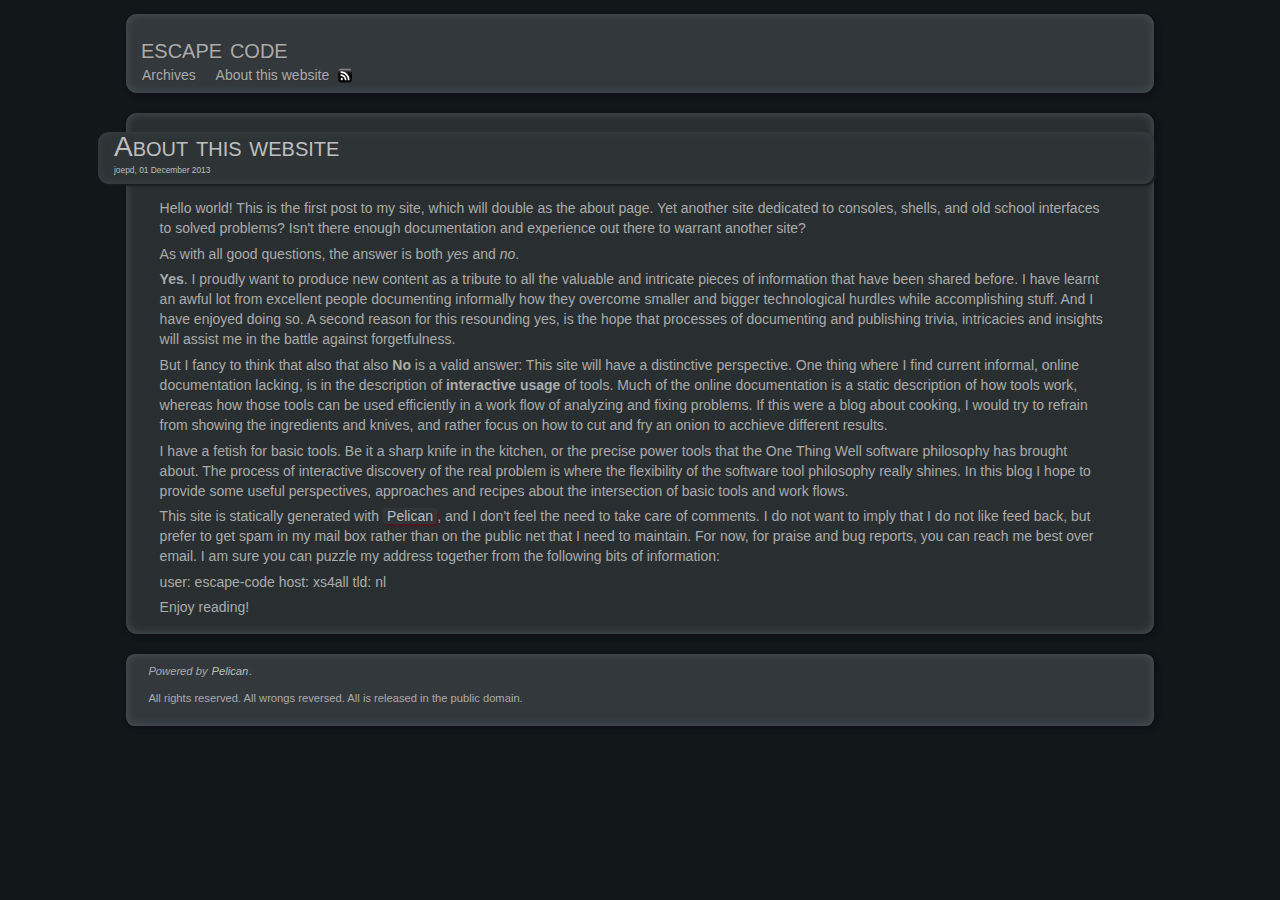
<file: pages/about-this-website.html>
<!DOCTYPE html>
<html lang="en">
  <head>
    <meta charset="utf-8">
    <title>About this website</title>
    <link rel="stylesheet" href="http://joepvd.github.io/theme/css/main.css">
      <link href="http://joepvd.github.io/all.atom" type="application/atom+xml" rel="alternate" title="escape code Atom Feed" />
  </head>

  <body>
    <header> 
      <a href="http://joepvd.github.io/index.html" id=header>
        <h1>
          escape code         </h1>
      </a>
      <nav>
          <a class=nav href="http://joepvd.github.io/archives.html">Archives</a>
            <a class=nav href="http://joepvd.github.io/pages/about-this-website.html">About this website</a>
          <a href="http://joepvd.github.io/all.atom"
            type="application/atom+xml" rel="alternate" title="escape code
            Atom Feed">
            <img 
              src="http://joepvd.github.io/theme/images/icons/rss.png"
              alt="Atom feed" 
              width="20px"
              height="20px"
            />
          </a>
      </nav>
    </header>

<section id="content" class="body">
  <article>
    <a          class="title"
                href="http://joepvd.github.io/pages/about-this-website.html" 
                rel="bookmark" 
                title="Permalink to About this website">
      <h2>About this website</h2>
      <p class=sub-header>
        joepd, 01 December 2013
      </p>
    </a> 
    <p>Hello world! This is the first post to my site, which will double as the about page.  Yet another site dedicated to consoles, shells, and old school interfaces to solved problems?  Isn't there enough documentation and experience out there to warrant another site?</p>
<p>As with all good questions, the answer is both <em>yes</em> and <em>no</em>.</p>
<p><strong>Yes</strong>.  I proudly want to produce new content as a tribute to all the valuable and intricate pieces of information that have been shared before.  I have learnt an awful lot from excellent people documenting informally how they overcome smaller and bigger technological hurdles while accomplishing stuff.  And I have enjoyed doing so.  A second reason for this resounding yes, is the hope that processes of documenting and publishing trivia, intricacies and insights will assist me in the battle against forgetfulness.</p>
<p>But I fancy to think that also that also <strong>No</strong> is a valid answer:  This site will have a distinctive perspective.  One thing where I find current informal, online documentation lacking, is in the description of <strong>interactive usage</strong> of tools.  Much of the online documentation is a static description of how tools work, whereas how those tools can be used efficiently in a work flow of analyzing and fixing problems.  If this were a blog about cooking, I would try to refrain from showing the ingredients and knives, and rather focus on how to cut and fry an onion to acchieve different results.</p>
<p>I have a fetish for basic tools.  Be it a sharp knife in the kitchen, or the precise power tools that the One Thing Well software philosophy has brought about.  The process of interactive discovery of the real problem is where the flexibility of the software tool philosophy really shines.  In this blog I hope to provide some useful perspectives, approaches and recipes about the intersection of basic tools and work flows.</p>
<p>This site is statically generated with <a class="reference external" href="http://getpelican.com">Pelican</a>, and I don't feel the need to take care of comments.  I do not want to imply that I do not like feed back, but prefer to get spam in my mail box rather than on the public net that I need to maintain.  For now, for praise and bug reports, you can reach me best over email. I am sure you can puzzle my address together from the following bits of information:</p>
<p>user: escape-code
host: xs4all
tld: nl</p>
<p>Enjoy reading!</p>

  </article>
</section>

    <footer>
      <address id="about" class="vcard body">
        Powered by <a href="http://getpelican.com/">Pelican</a>. 
      </address><!-- /#about -->

      <p>
      All rights reserved. All wrongs reversed. All is released in the public
      domain. 
      </p>
    </footer>
  </body>
</html>
</file>
